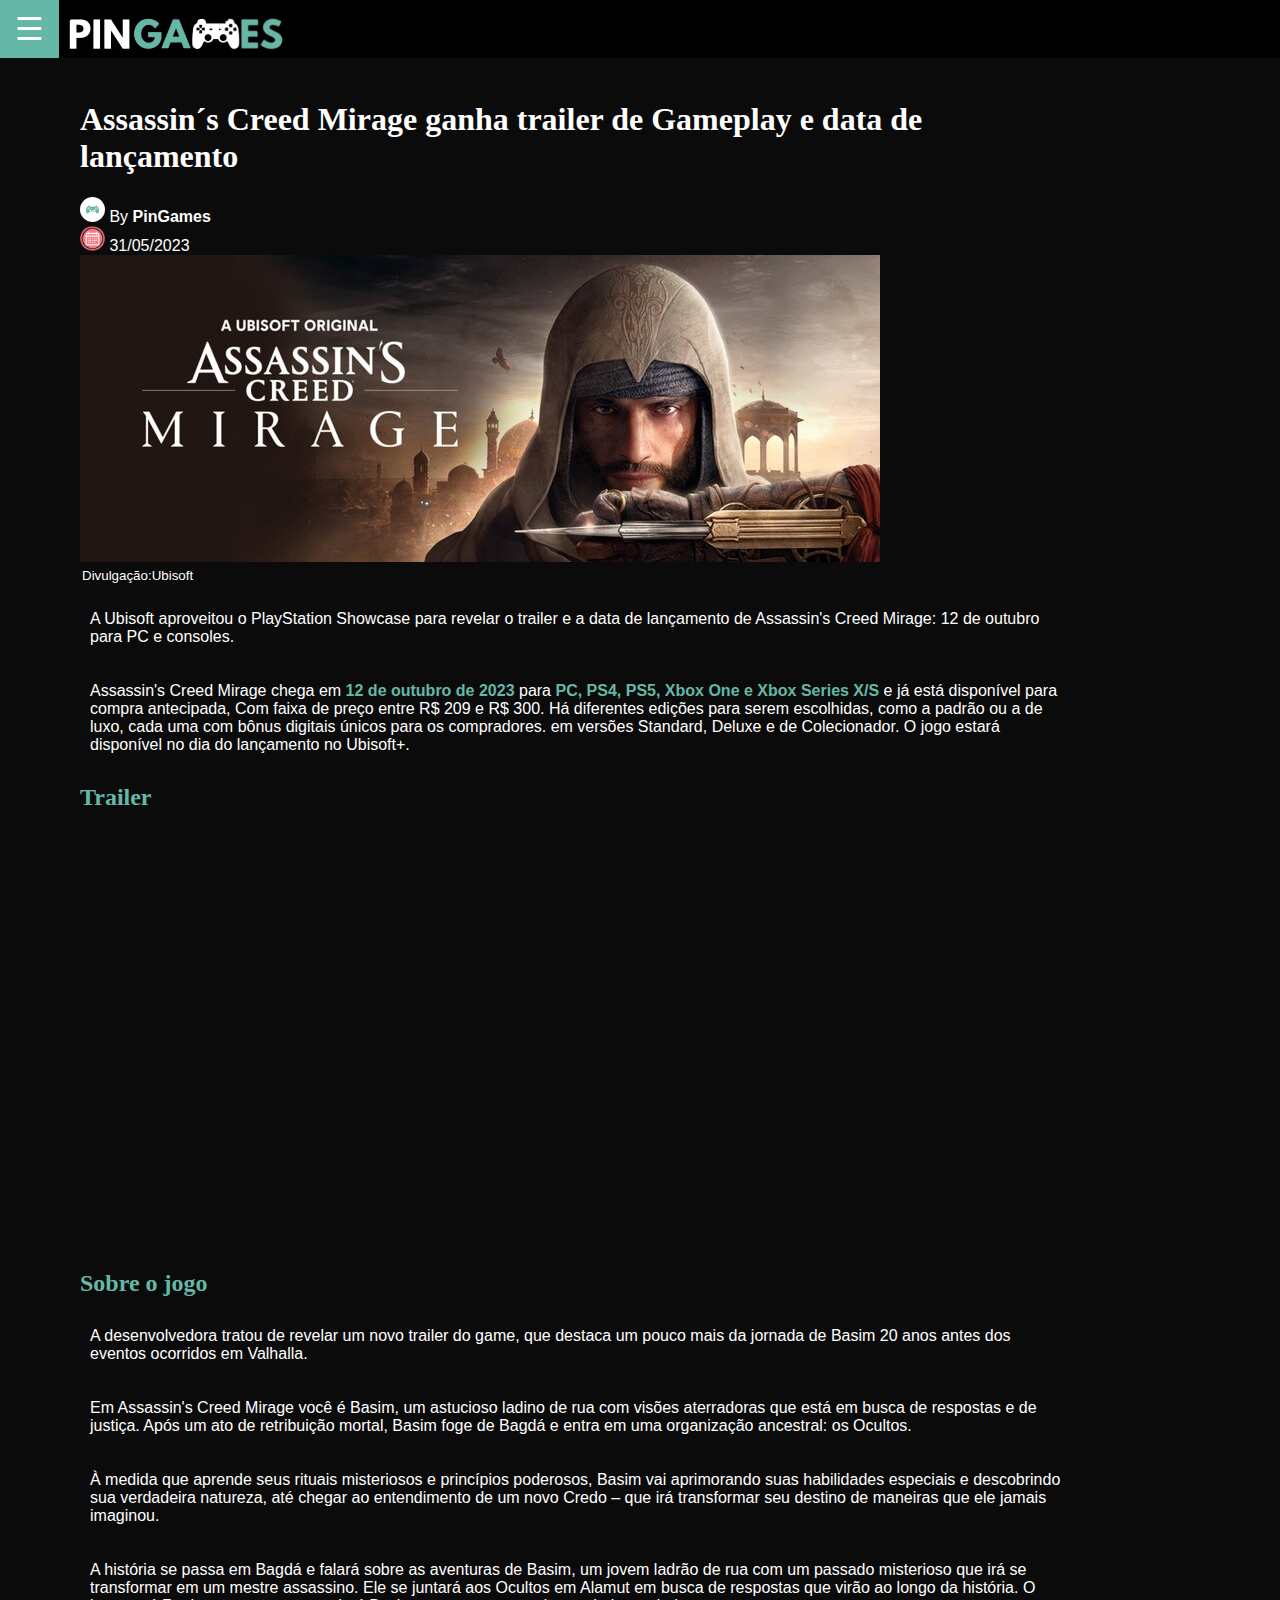
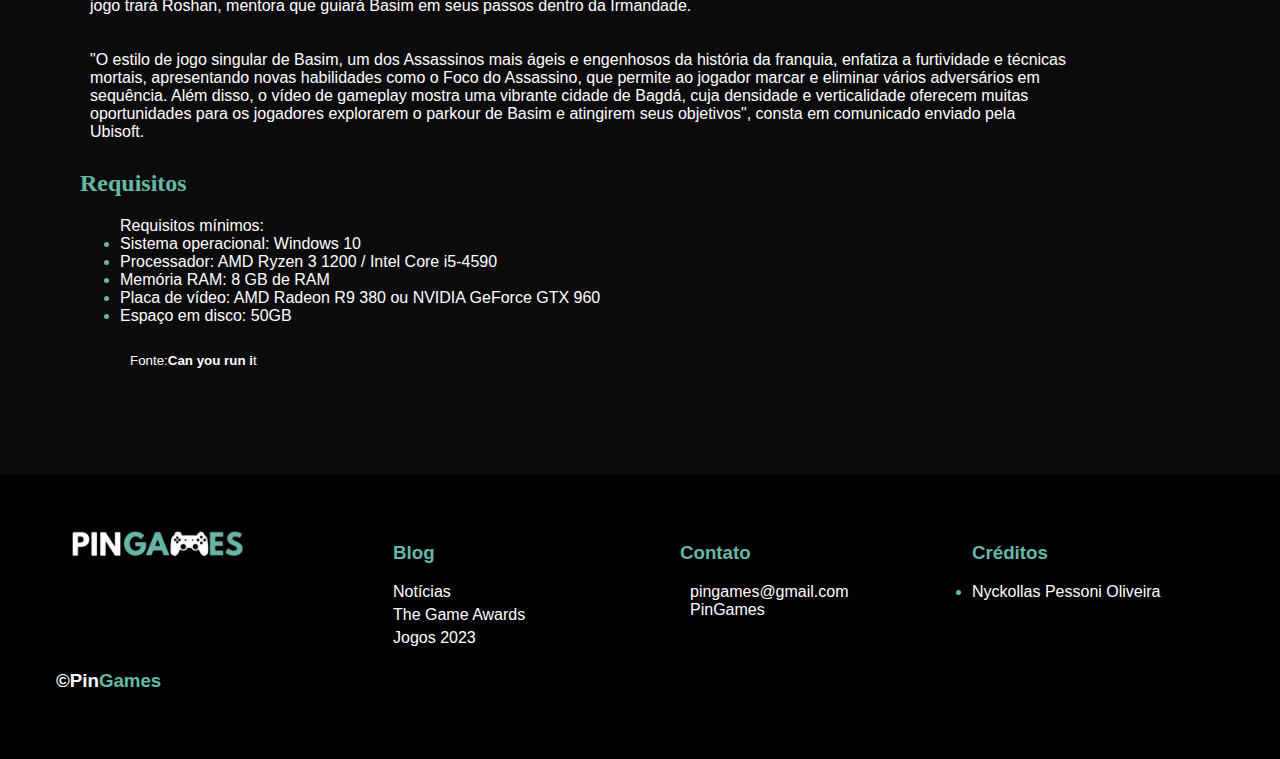
<file: Páginas/Assasins.html>
<!DOCTYPE html>
<html lang="pt-br">
<head>
    <meta charset="UTF-8">
    <meta name="viewport" content="width=device-width, initial-scale=1.0">
    <title>Assassin´s Creed Mirage ganha trailer de Gameplay e data de lançamento</title>
    <link rel="icon" href="../Fotos/logo.png">
    <link rel="stylesheet" href="https://cdnjs.cloudflare.com/ajax/libs/font-awesome/6.4.0/css/all.min.css" integrity="sha512-iecdLmaskl7CVkqkXNQ/ZH/XLlvWZOJyj7Yy7tcenmpD1ypASozpmT/E0iPtmFIB46ZmdtAc9eNBvH0H/ZpiBw==" crossorigin="anonymous" referrerpolicy="no-referrer" />
    <link rel="stylesheet" href="../Css/noticia.css">
    <script>
        var menu = false;
        function abrirNav(){
            if (menu == false){
                    document.getElementById("barra").style.width = "250px";
                menu = true;
            }
            else{
                document.getElementById("barra").style.width = "0";
                menu = false;
            }
        } 
    </script>
</head>
<body>
    <header> 
        <button class="abrir filhoheader" onclick="abrirNav()">☰</button>  
        <img id="texto" src="../Fotos/PIN_GAMES_500x100__1_-removebg-preview.png" alt="logo" width="250" height="50">
    </header> 

    <div id="barra" class="barraL">
        <a class="nav-link primeiro" target="_self" title="Notícias" href="../index.html">NOTÍCIAS</a>
        <a class="nav-link" target="_self" title="Jogos" href="./Jogos 2023.html">JOGOS 2023</a>
        <a class="nav-link" target="_self" title="Review" href="./Game Awards.html">GAME AWARDS</a>
    </div>
  
    <main>
        <div class="txt">
            <h1>Assassin´s Creed Mirage ganha trailer de Gameplay e data de lançamento</h1>
                <img src="../Fotos/controle azul.png" alt="imagem do usuário que postou" class="controle" > By <strong>PinGames</strong> <br>
            <img src="../Fotos/calendarios.png" alt="Imagem de Calendário" class="calendario"> 31/05/2023
        </div>

        <img src="../Fotos/capa deitada_Easy-Resize.com.jpg" alt="Capa de jogo">
        <legend><small>Divulgação:Ubisoft</small></legend>
        

        <p>A Ubisoft aproveitou o PlayStation Showcase para revelar o trailer e a data de lançamento de Assassin's Creed Mirage: 12 de outubro para PC e consoles.</p>
        <p>
            Assassin's Creed Mirage chega em <strong class="importante">12 de outubro de 2023</strong> para <strong class="importante">PC, PS4, PS5, Xbox One e Xbox Series X/S</strong> e já está disponível para compra antecipada, Com faixa de preço entre R$ 209 e R$ 300. Há diferentes edições para serem escolhidas, como a padrão ou a de luxo, cada uma com bônus digitais únicos para os compradores. em versões Standard, Deluxe e de Colecionador. O jogo estará disponível no dia do lançamento no Ubisoft+.</p>
        <h2>Trailer</h2>
        <iframe width="760" height="415" src="https://www.youtube.com/embed/qZJQwc-BGuI" title="YouTube video player" frameborder="0" allow="accelerometer; autoplay; clipboard-write; encrypted-media; gyroscope; picture-in-picture; web-share" allowfullscreen></iframe> 

        <h2>Sobre o jogo</h2>
        <p>A desenvolvedora tratou de revelar um novo trailer do game, que destaca um pouco mais da jornada de Basim 20 anos antes dos eventos ocorridos em Valhalla.</p>

        <p>Em Assassin's Creed Mirage você é Basim, um astucioso ladino de rua com visões aterradoras que está em busca de respostas e de justiça. Após um ato de retribuição mortal, Basim foge de Bagdá e entra em uma organização ancestral: os Ocultos. </p>
        <p> À medida que aprende seus rituais misteriosos e princípios poderosos, Basim vai aprimorando suas habilidades especiais e descobrindo sua verdadeira natureza, até chegar ao entendimento de um novo Credo – que irá transformar seu destino de maneiras que ele jamais imaginou. </p>

        <p>A história se passa em Bagdá e falará sobre as aventuras de Basim, um jovem ladrão de rua com um passado misterioso que irá se transformar em um mestre assassino. Ele se juntará aos Ocultos em Alamut em busca de respostas que virão ao longo da história. O jogo trará Roshan, mentora que guiará Basim em seus passos dentro da Irmandade. </p>

        <p> "O estilo de jogo singular de Basim, um dos Assassinos mais ágeis e engenhosos da história da franquia, enfatiza a furtividade e técnicas mortais, apresentando novas habilidades como o Foco do Assassino, que permite ao jogador marcar e eliminar vários adversários em sequência. Além disso, o vídeo de gameplay mostra uma vibrante cidade de Bagdá, cuja densidade e verticalidade oferecem muitas oportunidades para os jogadores explorarem o parkour de Basim e atingirem seus objetivos", consta em comunicado enviado pela Ubisoft.</p>
                
            <h2>Requisitos</h2>
            <ul>Requisitos mínimos: 
            
                <li><span>Sistema operacional: Windows 10</span></li>
                <li><span>Processador: AMD Ryzen 3 1200 / Intel Core i5-4590</span></li>
                <li><span>Memória RAM: 8 GB de RAM</span></li>
                <li><span>Placa de vídeo: AMD Radeon R9 380 ou NVIDIA GeForce GTX 960</span></li>
                <li><span>Espaço em disco: 50GB</span></li>
                <p><small>Fonte:<strong>Can you run i</strong>t</small></p>
            </ul>     
    </main>
  <footer>
    <div class="footer-content">
        <div class="footer-contacts">
            <img src="../Fotos/PIN_GAMES_500x100__1_-removebg-preview.png" alt="" class="footer-logo">
        </div>
        <!--Blog-->
        <ul class="footer-lista-blog" type="none" >
            <li >
                <h3>Blog</h3>
            </li>

            <li>
                <a target="_self" href="../index.html" class="footer-link">Notícias</a>
            </li>

            <li>
                <a target="_self" href="./Game Awards.html" class="footer-link" target="_blank">The Game Awards</a>
            </li>

            <li>
                <a target="_self" href="./Jogos 2023.html" class="footer-link" target="_blank">Jogos 2023</a>
            </li>
        </ul>
        <!--Contato-->
        <div class="footer-social-media">
            <ul class="footer-lista" type="none">
                <li>
                    <h3>Contato</h3>
                        <i class="fa-regular fa-envelope" style="color: #65b8a6;"></i> <span>pingames@gmail.com</span><br>

                        <i class="fa-brands fa-instagram" style="color: #65b8a6;"></i> <span>PinGames</span>
                </li>
            </ul>
        </div>
        <!--Créditos-->
        <div class="footer-social-media">
            <ul class="footer-lista" >
                <li type="none">
                    <h3>Créditos</h3>
                </li>
                    <li><span>Nyckollas Pessoni Oliveira</span></li>
            </ul>
        </div>
        <div class="final">
            <h3>&copy;Pin<p class="game">Games</p></h3>
        </div>   
    </div>    
  </footer>
</body>
</html>
</file>
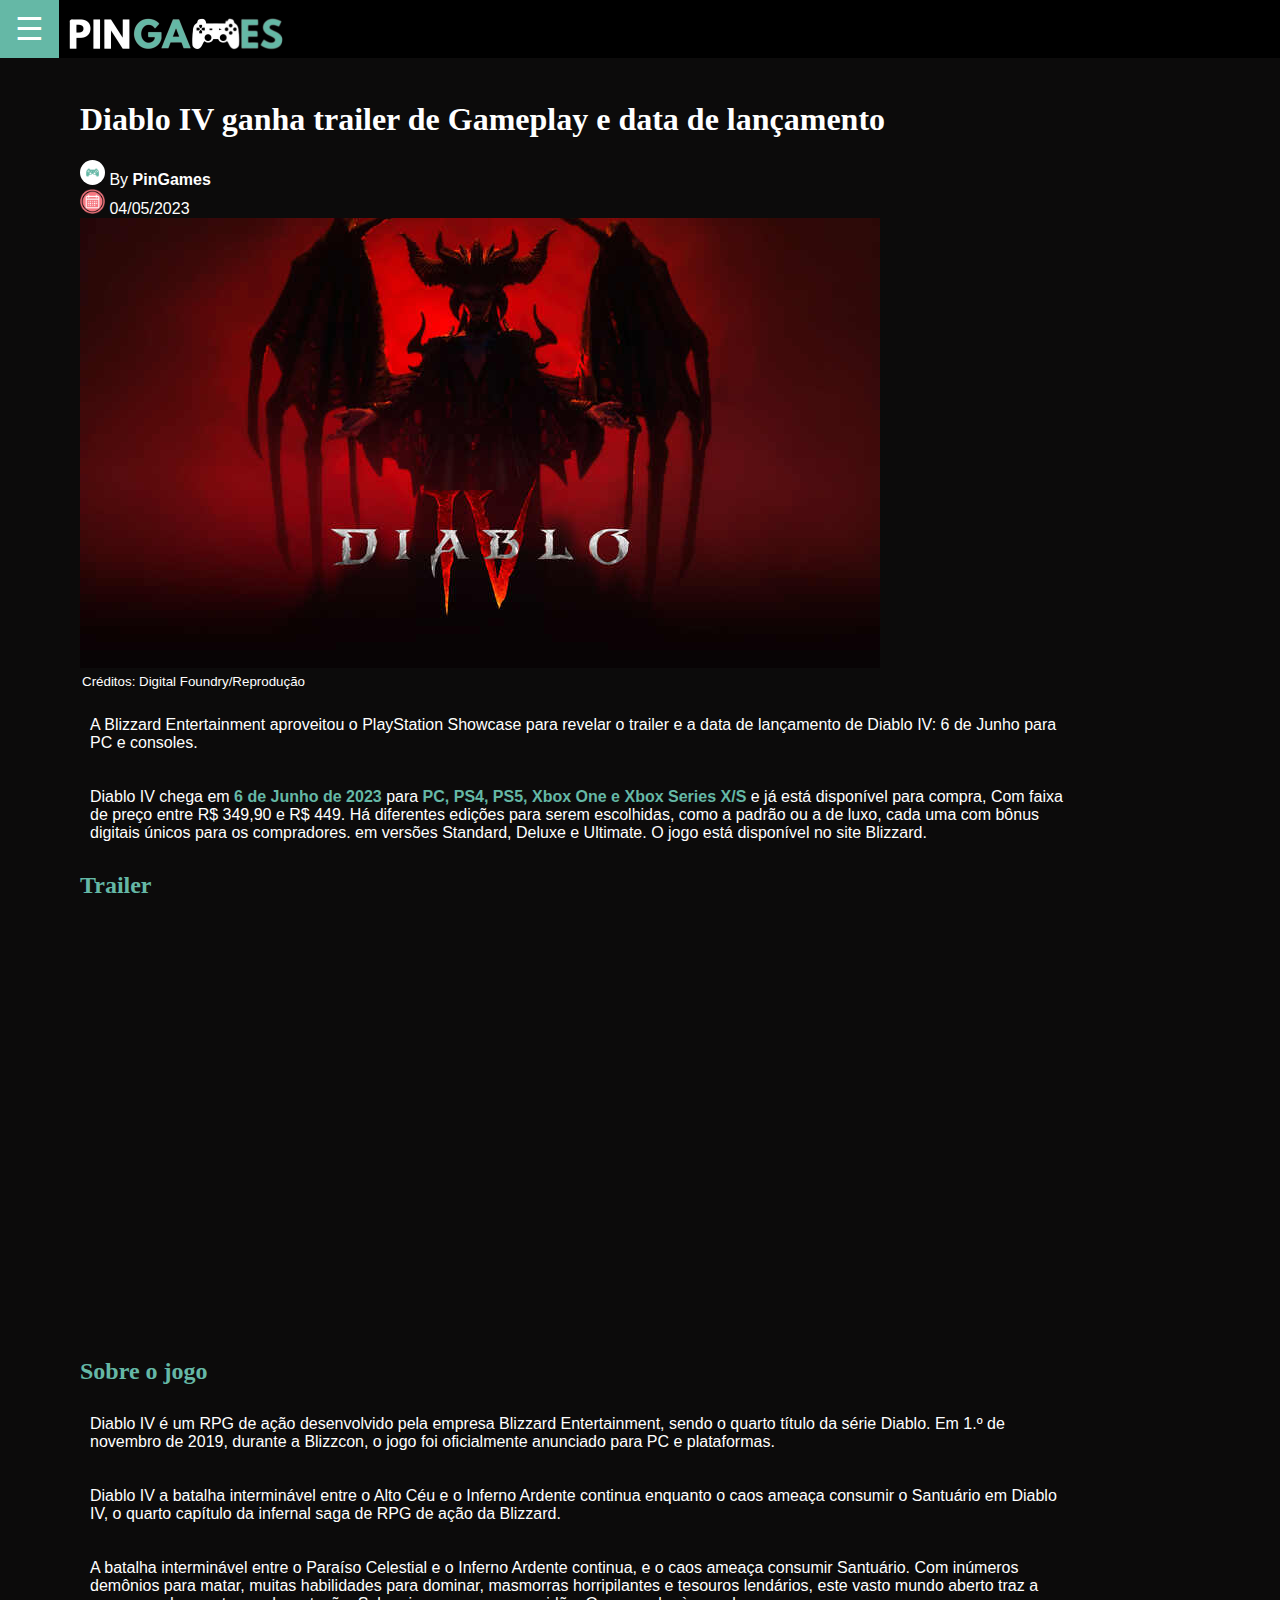
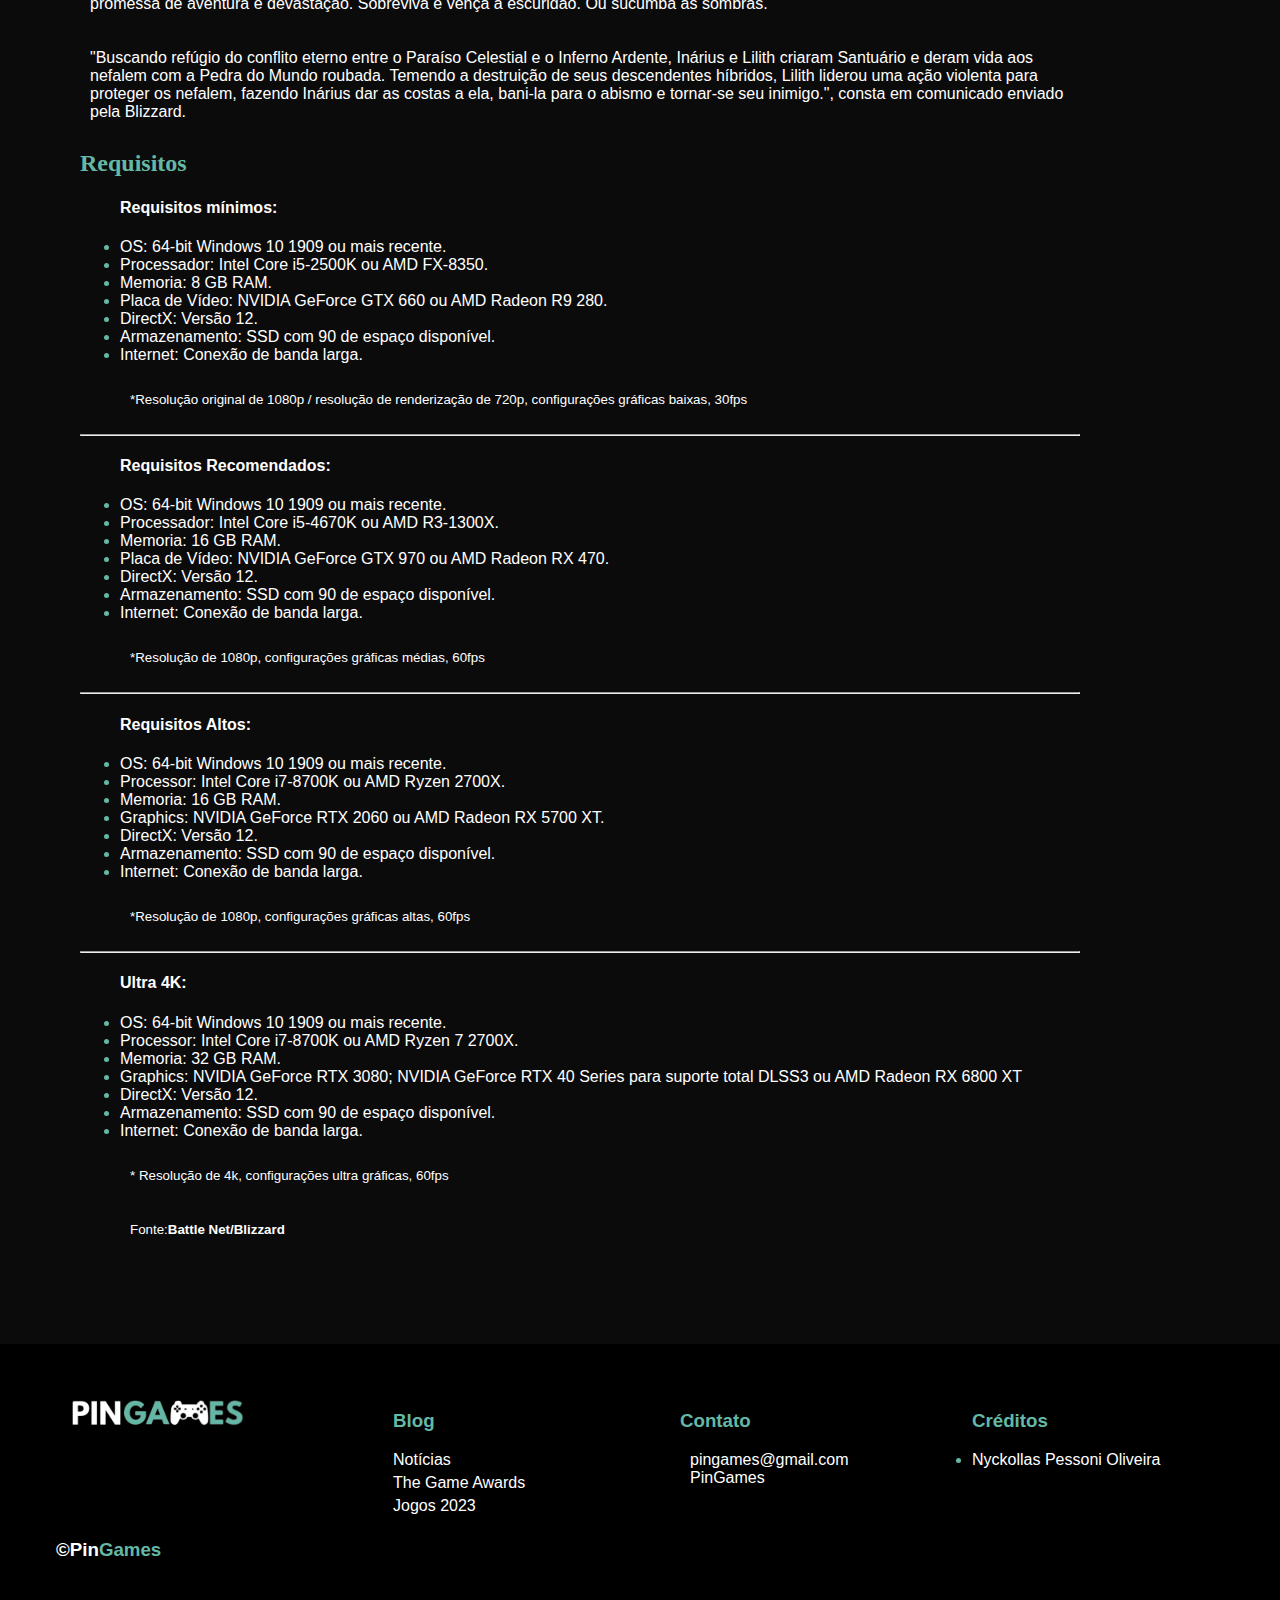
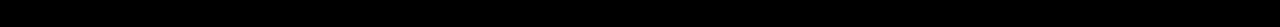
<file: Páginas/Diablo.html>
<!DOCTYPE html>
<html lang="pt-br">
<head>
    <meta charset="UTF-8">
    <meta name="viewport" content="width=device-width, initial-scale=1.0">
    <title>Diablo IV</title>
    <link rel="icon" href="../Fotos/logo.png">
    <link rel="stylesheet" href="https://cdnjs.cloudflare.com/ajax/libs/font-awesome/6.4.0/css/all.min.css" integrity="sha512-iecdLmaskl7CVkqkXNQ/ZH/XLlvWZOJyj7Yy7tcenmpD1ypASozpmT/E0iPtmFIB46ZmdtAc9eNBvH0H/ZpiBw==" crossorigin="anonymous" referrerpolicy="no-referrer" />
    <link rel="stylesheet" href="../Css/noticia.css">
  
    <script>
        var menu = false;
        function abrirNav(){
            if (menu == false){
                 document.getElementById("barra").style.width = "250px";
                menu = true;
            }
            else{
                document.getElementById("barra").style.width = "0";
                menu = false;
            }
        } 
    </script>
</head>
<body>
    <header> 
        <button class="abrir filhoheader" onclick="abrirNav()">☰</button>  
        <img id="texto" src="../Fotos/PIN_GAMES_500x100__1_-removebg-preview.png" alt="logo" width="250" height="50">
    </header> 
    <div id="barra" class="barraL">
        <a class="nav-link primeiro" target="_self" title="Notícias" href="../index.html">NOTÍCIAS</a>
        <a class="nav-link" target="_self" title="Jogos" href="./Jogos 2023.html">JOGOS 2023</a>
        <a class="nav-link" target="_self" title="Review" href="./Game Awards.html">GAME AWARDS</a>
    </div>
    <main>
        <div class="txt">
            <h1>Diablo IV ganha trailer de Gameplay e data de lançamento</h1>
            <img src="../Fotos/controle azul.png" alt="imagem do usuário que postou" class="controle" > By <strong>PinGames</strong> <br>
            <img src="../Fotos/calendarios.png" alt="Imagem de Calendário" class="calendario"> 04/05/2023
        </div>
        <img src="../Fotos/Diablo-IV_Easy-Resize.com.jpg" alt="Capa de jogo" class="imagem"> <legend><small>Créditos: Digital Foundry/Reprodução</small></legend>

        <p>
            A Blizzard Entertainment aproveitou o PlayStation Showcase para revelar o trailer e a data de lançamento de Diablo IV: 6 de Junho para PC e consoles.
        </p>
        <p>
            Diablo IV chega em <strong class="importante">6 de Junho de 2023</strong> para <strong class="importante">PC, PS4, PS5, Xbox One e Xbox Series X/S</strong> e já está disponível para compra, Com faixa de preço entre R$ 349,90 e R$ 449. Há diferentes edições para serem escolhidas, como a padrão ou a de luxo, cada uma com bônus digitais únicos para os compradores. em versões Standard, Deluxe e Ultimate. O jogo está disponível no site Blizzard. 
        </p>
        
        <h2>Trailer</h2>
        <iframe width="760" height="415" src="https://www.youtube.com/embed/XV4zVqb9vWc" title="YouTube video player" frameborder="0" allow="accelerometer; autoplay; clipboard-write; encrypted-media; gyroscope; picture-in-picture; web-share" allowfullscreen></iframe> 

        <h2>Sobre o jogo</h2>
        <p>Diablo IV é um RPG de ação desenvolvido pela empresa Blizzard Entertainment, sendo o quarto título da série Diablo. Em 1.º de novembro de 2019, durante a Blizzcon, o jogo foi oficialmente anunciado para PC e plataformas.</p>

        <p>Diablo IV a batalha interminável entre o Alto Céu e o Inferno Ardente continua enquanto o caos ameaça consumir o Santuário em Diablo IV, o quarto capítulo da infernal saga de RPG de ação da Blizzard.</p>
        
        <p> A batalha interminável entre o Paraíso Celestial e o Inferno Ardente continua, e o caos ameaça consumir Santuário. 
            Com inúmeros demônios para matar, muitas habilidades para dominar, masmorras horripilantes e tesouros lendários, este vasto mundo aberto traz a promessa de aventura e devastação. Sobreviva e vença a escuridão. Ou sucumba às sombras.
        </p>
        <p>
            "Buscando refúgio do conflito eterno entre o Paraíso Celestial e o Inferno Ardente, Inárius e Lilith criaram Santuário e deram vida aos nefalem com a Pedra do Mundo roubada. Temendo a destruição de seus descendentes híbridos, Lilith liderou uma ação violenta para proteger os nefalem, fazendo Inárius dar as costas a ela, bani-la para o abismo e tornar-se seu inimigo.", consta em comunicado enviado pela Blizzard.
        </p>       
        <h2>Requisitos</h2>
            <ul>
                <h4>Requisitos mínimos:</h4> 
                <li><span>OS: 64-bit Windows 10 1909 ou mais recente.</span></li>
                <li><span>Processador: Intel Core i5-2500K ou AMD FX-8350.</span></li>
                <li><span>Memoria: 8 GB RAM.</span></li>
                <li><span>Placa de Vídeo: NVIDIA GeForce GTX 660 ou AMD Radeon R9 280.</span></li>
                <li><span>DirectX: Versão 12.</span></li>
                <li><span>Armazenamento: SSD com 90 de espaço disponível.</span></li>
                <li><span>Internet: Conexão de banda larga.</span></li>
                <p><small>*Resolução original de 1080p / resolução de renderização de 720p, configurações gráficas baixas, 30fps</small></p>
            </ul>
            <hr>
            <ul>
                <h4>Requisitos Recomendados:</h4> 
                <li><span>OS: 64-bit Windows 10 1909 ou mais recente.</span></li>
                <li><span>Processador: Intel Core i5-4670K ou AMD R3-1300X.</span></li>
                <li><span>Memoria: 16 GB RAM.</span></li>
                <li><span> Placa de Vídeo: NVIDIA GeForce GTX 970 ou AMD Radeon RX 470.</span></li>
                <li><span>DirectX: Versão 12.</span></li>
                <li><span>Armazenamento: SSD com 90 de espaço disponível.</span></li>
                <li><span>Internet: Conexão de banda larga.</span></li>
                <p><small> *Resolução de 1080p, configurações gráficas médias, 60fps</small></p>
            </ul>
            <hr>
            <ul>
                <h4>Requisitos Altos:</h4> 
                <li><span>OS: 64-bit Windows 10 1909 ou mais recente.</span></li>
                <li><span>Processor: Intel Core i7-8700K ou AMD Ryzen 2700X.</span></li>
                <li><span>Memoria: 16 GB RAM.</span></li>
                <li><span> Graphics: NVIDIA GeForce RTX 2060 ou AMD Radeon RX 5700 XT.</span></li>
                <li><span>DirectX: Versão 12.</span></li>
                <li><span>Armazenamento: SSD com 90 de espaço disponível.</span></li>
                <li><span>Internet: Conexão de banda larga.</span></li>
                <p><small> *Resolução de 1080p, configurações gráficas altas, 60fps</small></p>
            </ul>
            <hr>
            <ul>
                <h4>Ultra 4K:</h4> 
                <li><span>OS: 64-bit Windows 10 1909 ou mais recente.</span></li>
                <li><span>Processor: Intel Core i7-8700K ou AMD Ryzen 7 2700X.</span></li>
                <li><span>Memoria: 32 GB RAM.</span></li>
                <li><span> Graphics: NVIDIA GeForce RTX 3080; NVIDIA GeForce RTX 40 Series para suporte total DLSS3 ou AMD Radeon RX 6800 XT</span></li>
                <li><span>DirectX: Versão 12.</span></li>
                <li><span>Armazenamento: SSD com 90 de espaço disponível.</span></li>
                <li><span>Internet: Conexão de banda larga.</span></li>
                <p><small> * Resolução de 4k, configurações ultra gráficas, 60fps</small></p>
                <p><small>Fonte:<strong>Battle Net/Blizzard</strong></small>
            </ul>
    </main>
  <footer>
    <div class="footer-content">
        <div class="footer-contacts">
            <img src="../Fotos/PIN_GAMES_500x100__1_-removebg-preview.png" alt="" class="footer-logo">
        </div>
        <!--Blog-->
        <ul class="footer-lista-blog" type="none" >
            <li >
                <h3>Blog</h3>
            </li>

            <li>
                <a target="_self" href="../index.html" class="footer-link">Notícias</a>
            </li>

            <li>
                <a target="_self" href="./Game Awards.html" class="footer-link" target="_blank">The Game Awards</a>
            </li>

            <li>
                <a target="_self" href="./Jogos 2023.html" class="footer-link" target="_blank">Jogos 2023</a>
            </li>
        </ul>
        <!--Contato-->
        <div class="footer-social-media">
            <ul class="footer-lista" type="none">
                <li>
                    <h3>Contato</h3>
                        <i class="fa-regular fa-envelope" style="color: #65b8a6;"></i> <span>pingames@gmail.com</span><br>

                        <i class="fa-brands fa-instagram" style="color: #65b8a6;"></i> <span>PinGames</span>
                </li>
            </ul>
        </div>
        <!--Créditos-->
        <div class="footer-social-media">
            <ul class="footer-lista" >
                <li type="none">
                    <h3>Créditos</h3>
                </li>
                    <li><span>Nyckollas Pessoni Oliveira</span></li>
            </ul>
        </div>
        <div class="final">
            <h3>&copy;Pin<p class="game">Games</p></h3>
        </div>   
    </div>    
  </footer>
</body>
</html>
</file>
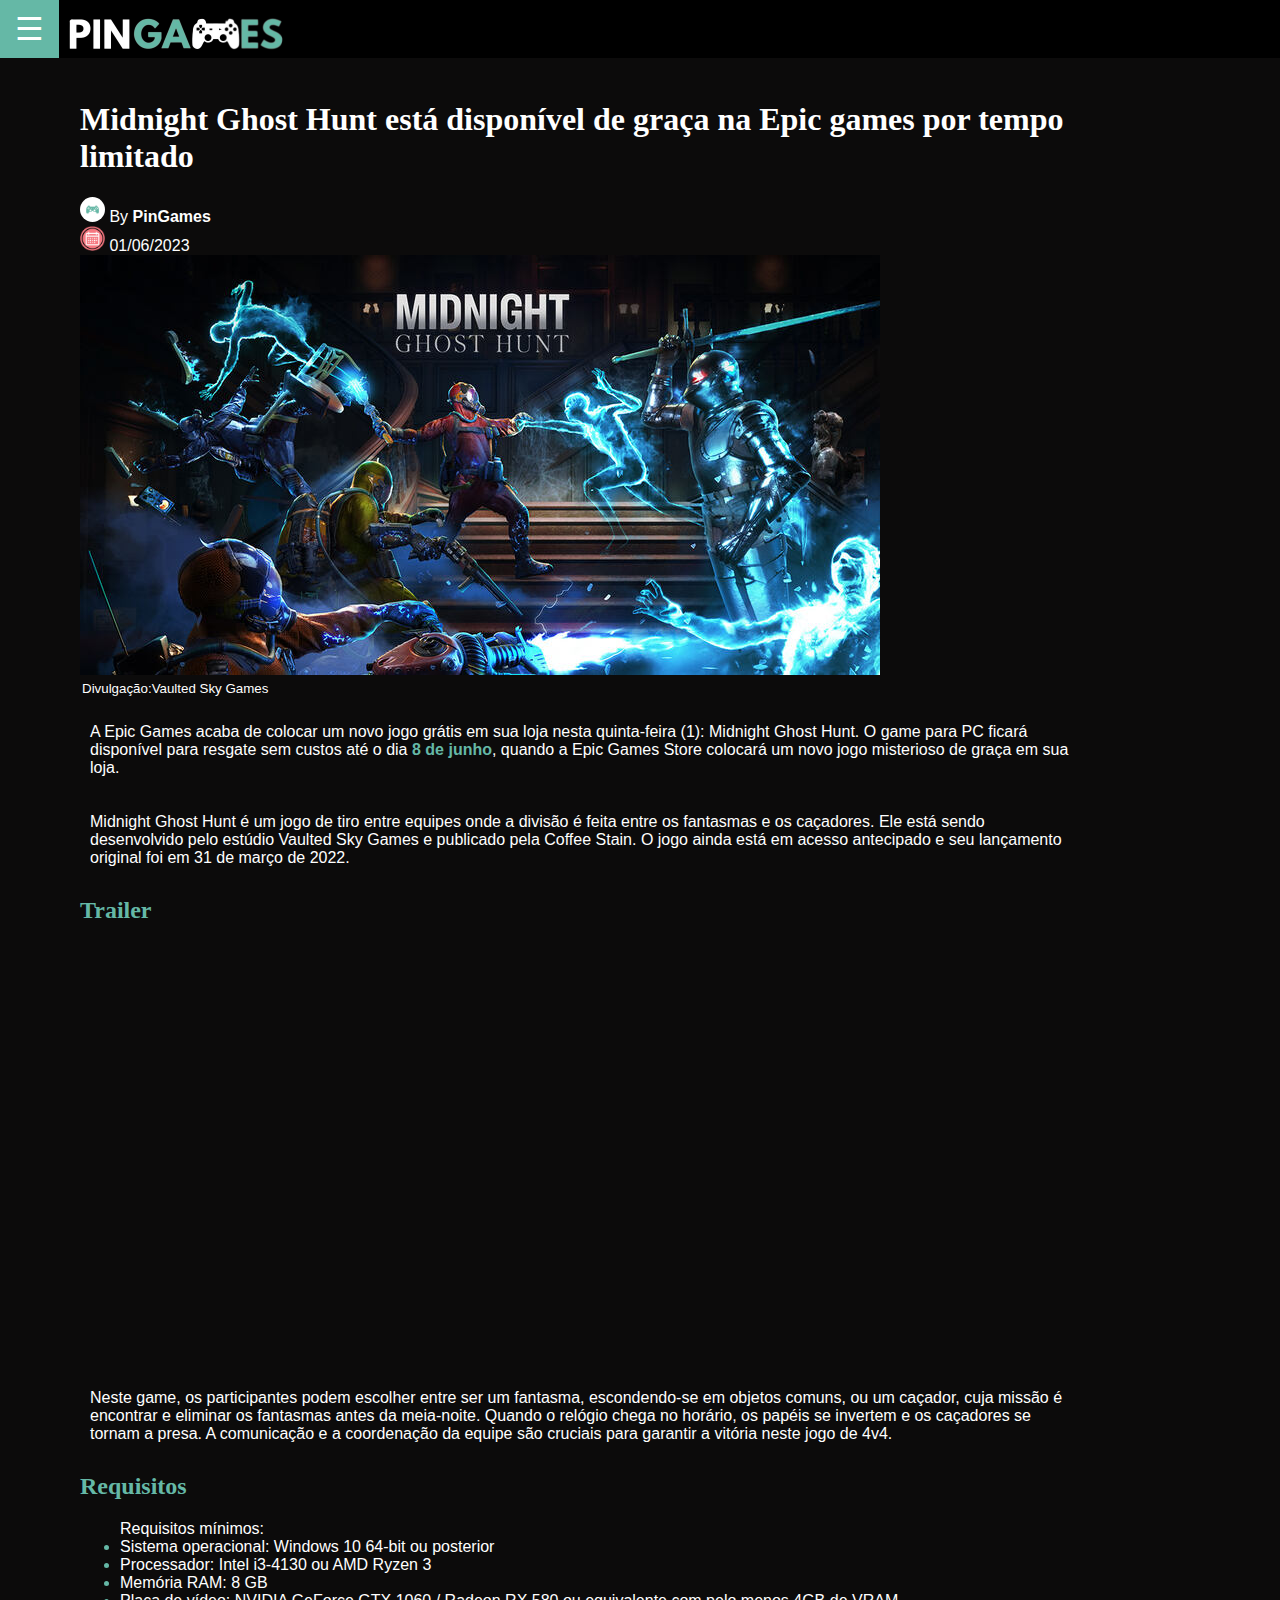
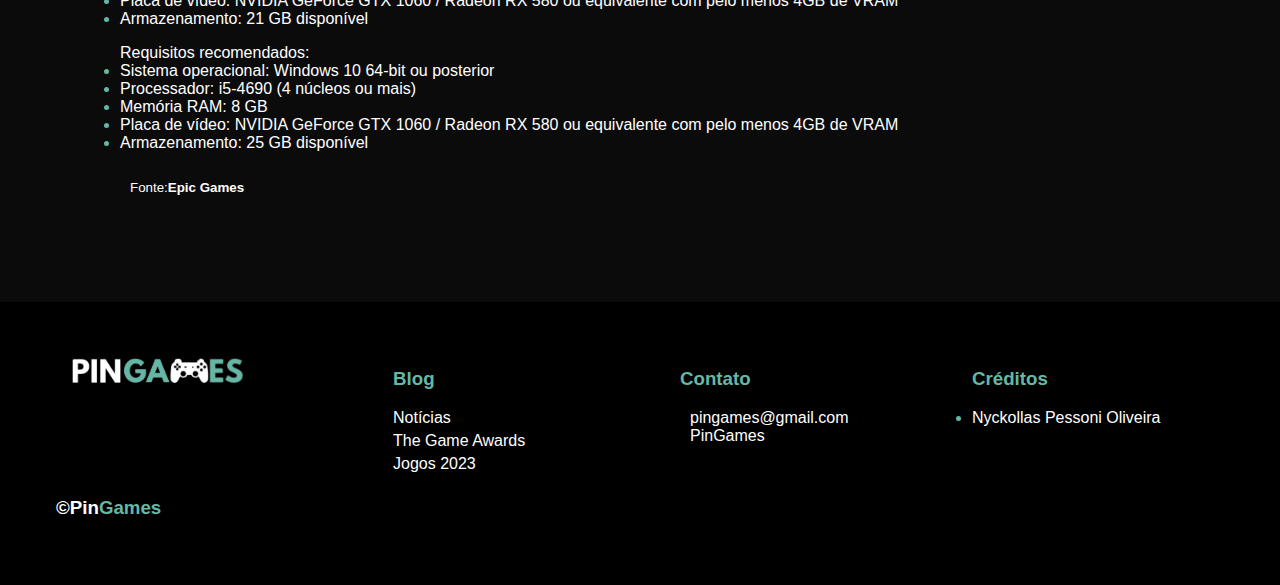
<file: Páginas/midnight.html>
<!DOCTYPE html>
<html lang="pt-br">
<head>
    <meta charset="UTF-8">
    <meta http-equiv="X-UA-Compatible" content="IE=edge">
    <meta name="viewport" content="width=device-width, initial-scale=1.0">
    <title>Midnight Ghost Hunt disponível de graça na Epic</title>
    <link rel="icon" href="../Fotos/logo.png">
    <link rel="stylesheet" href="https://cdnjs.cloudflare.com/ajax/libs/font-awesome/6.4.0/css/all.min.css" integrity="sha512-iecdLmaskl7CVkqkXNQ/ZH/XLlvWZOJyj7Yy7tcenmpD1ypASozpmT/E0iPtmFIB46ZmdtAc9eNBvH0H/ZpiBw==" crossorigin="anonymous" referrerpolicy="no-referrer" />
    <link rel="stylesheet" href="../Css/noticia.css">
    <script>
        var menu = false;
        function abrirNav(){
            if (menu == false){
                document.getElementById("barra").style.width = "250px";
                menu = true;
            }
            else{
                document.getElementById("barra").style.width = "0";
                menu = false;
            }
        }
    </script>
    
   
</head>
<body>
    <header> 
        <button class="abrir filhoheader" onclick="abrirNav()">☰</button>  
        <img id="texto" src="../Fotos/PIN_GAMES_500x100__1_-removebg-preview.png" alt="logo" width="250" height="50">
    </header> 
    
    <div id="barra" class="barraL">
        <a class="nav-link primeiro" target="_self" title="Notícias" href="../index.html">NOTÍCIAS</a>
        <a class="nav-link" target="_self" title="Jogos" href="./Jogos 2023.html">JOGOS 2023</a>
        <a class="nav-link" target="_self" title="Review" href="./Game Awards.html">GAME AWARDS</a>
    </div>

    <main>
        <div class="txt">
            <h1>Midnight Ghost Hunt está disponível de graça na Epic games por tempo limitado
            </h1>
            <img src="../Fotos/controle azul.png" alt="imagem do usuário que postou" class="controle" > By <strong>PinGames</strong> <br>
            <img src="../Fotos/calendarios.png" alt="Imagem de Calendário" class="calendario"> 01/06/2023
        </div>

        <img src="../Fotos/capa de jogo_Easy-Resize.com.jpg" alt="Capa de jogo">
        <legend><small>Divulgação:Vaulted Sky Games</small></legend>

        <p>
            A Epic Games acaba de colocar um novo jogo grátis em 
            sua loja nesta quinta-feira (1): Midnight Ghost Hunt.
            O game para PC ficará disponível para resgate sem 
            custos até o dia <strong class="importante">8 de junho</strong>, quando a Epic Games Store 
            colocará um novo jogo misterioso de graça em sua loja.
        </p>
        <p>
            Midnight Ghost Hunt é um jogo de tiro entre equipes onde a divisão é feita entre os
            fantasmas e os caçadores. Ele está sendo desenvolvido pelo estúdio Vaulted Sky Games e publicado pela Coffee
            Stain. O jogo ainda está em acesso antecipado e seu
            lançamento original foi em 31 de março de 2022.
        </p>
        <h2>Trailer</h2>
        <iframe width="760" height="415" src="https://www.youtube.com/embed/3ztQKudjLiA" title="YouTube video player" frameborder="0" allow="accelerometer; autoplay; clipboard-write; encrypted-media; gyroscope; picture-in-picture; web-share" allowfullscreen></iframe>

        <p>
            Neste game, os participantes podem escolher entre ser um 
            fantasma, escondendo-se em objetos comuns, ou um caçador, 
            cuja missão é encontrar e eliminar os fantasmas antes da 
            meia-noite. Quando o relógio chega no horário, os papéis se 
            invertem e os caçadores se tornam a presa. A comunicação 
            e a coordenação da equipe são cruciais para
            garantir a vitória neste jogo de 4v4.
        </p>        
        <h2>Requisitos</h2>
        <ul>Requisitos mínimos: 
            <li><span>Sistema operacional: Windows 10 64-bit ou posterior</span></li>
            <li><span>Processador: Intel i3-4130 ou AMD Ryzen 3</span></li>
            <li><span>Memória RAM: 8 GB</span></li>
            <li><span>Placa de vídeo: NVIDIA GeForce GTX 1060 / Radeon RX 580 ou equivalente com pelo menos 4GB de VRAM</span></li>
            <li><span>Armazenamento: 21 GB disponível</span></li>
        </ul>
        <ul>Requisitos recomendados: 
            <li><span>Sistema operacional: Windows 10 64-bit ou posterior</span></li>
            <li><span>Processador: i5-4690 (4 núcleos ou mais)</span></li>
            <li><span>Memória RAM: 8 GB</span></li>
            <li><span>Placa de vídeo: NVIDIA GeForce GTX 1060 / Radeon RX 580 ou equivalente com pelo menos 4GB de VRAM</span></li>
            <li><span>Armazenamento: 25 GB disponível</span></li>
            <p><small>Fonte:<strong>Epic Games</strong></small>
        </ul>   
    </main>
  <footer>
    <div class="footer-content">
        <div class="footer-contacts">
            <img src="../Fotos/PIN_GAMES_500x100__1_-removebg-preview.png" alt="" class="footer-logo">
        </div>
        <!--Blog-->
        <ul class="footer-lista-blog" type="none" >
            <li >
                <h3>Blog</h3>
            </li>

            <li>
                <a target="_self" href="../index.html" class="footer-link">Notícias</a>
            </li>

            <li>
                <a target="_self" href="./Game Awards.html" class="footer-link" target="_blank">The Game Awards</a>
            </li>

            <li>
                <a target="_self" href="./Jogos 2023.html" class="footer-link" target="_blank">Jogos 2023</a>
            </li>
        </ul>
        <!--Contato-->
        <div class="footer-social-media">
            <ul class="footer-lista" type="none">
                <li>
                    <h3>Contato</h3>
                        <i class="fa-regular fa-envelope" style="color: #65b8a6;"></i> <span>pingames@gmail.com</span><br>

                        <i class="fa-brands fa-instagram" style="color: #65b8a6;"></i> <span>PinGames</span>
                </li>
            </ul>
        </div>
        <!--Créditos-->
        <div class="footer-social-media">
            <ul class="footer-lista" >
                <li type="none">
                    <h3>Créditos</h3>
                </li>
                    <li><span>Nyckollas Pessoni Oliveira</span></li>
            </ul>
        </div>
        <div class="final">
            <h3>&copy;Pin<p class="game">Games</p></h3>
        </div>   
    </div>    
  </footer>
</body>
</html>
</file>
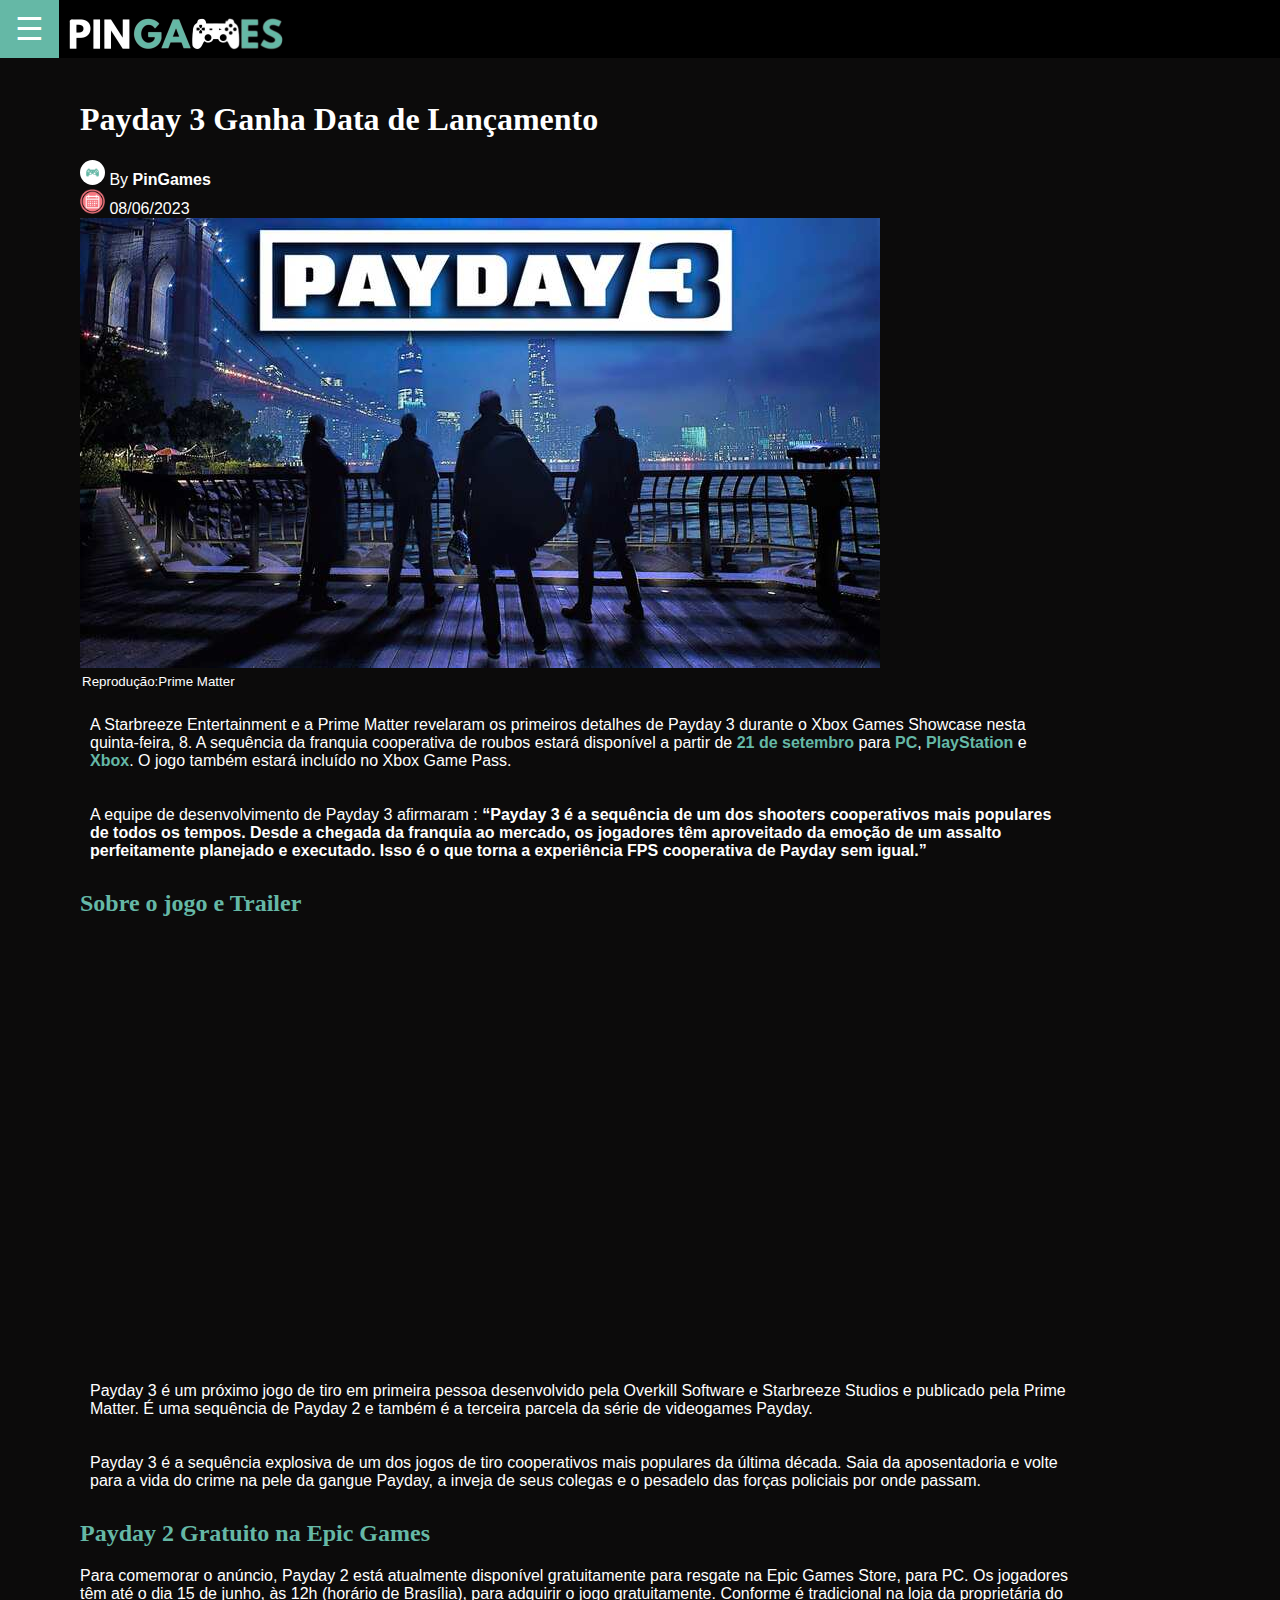
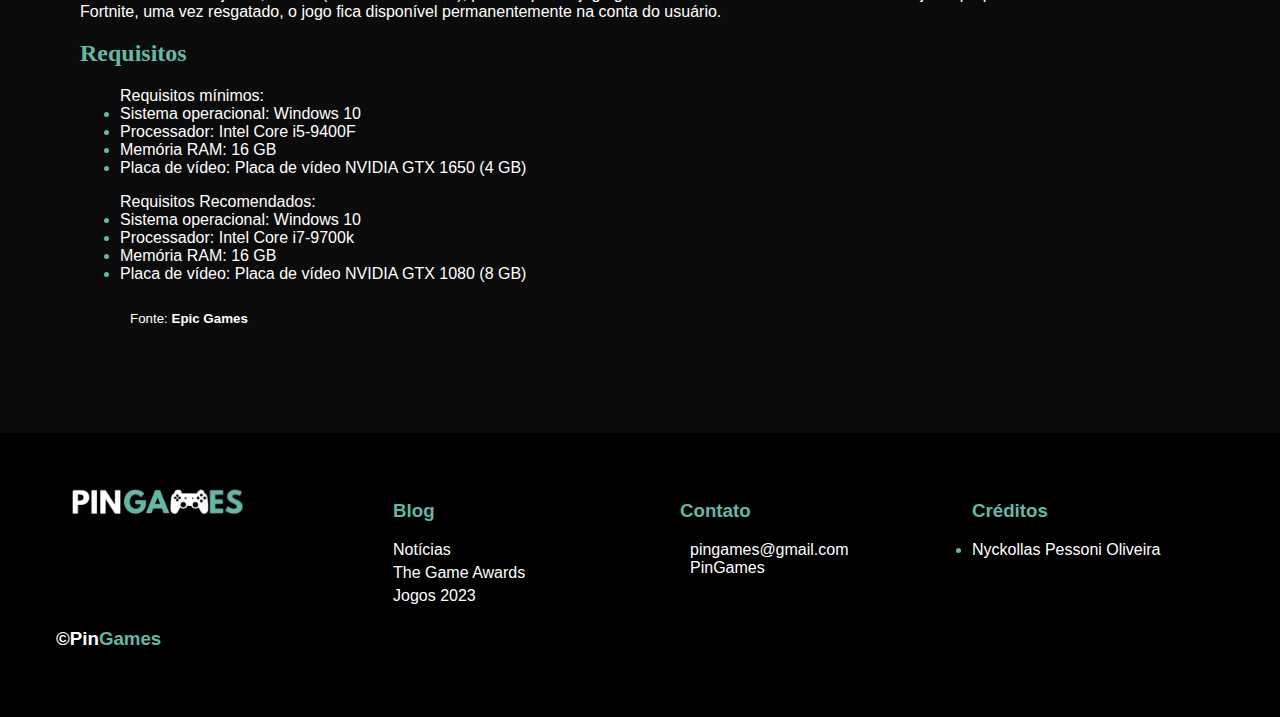
<file: Páginas/Payday3.html>
<!DOCTYPE html>
<html lang="pt-br">
<head>
    <meta charset="UTF-8">
    <meta name="viewport" content="width=device-width, initial-scale=1.0">
    <title>Lançamento de Payday 3</title>
    <link rel="icon" href="../Fotos/logo.png">
    <link rel="stylesheet" href="https://cdnjs.cloudflare.com/ajax/libs/font-awesome/6.4.0/css/all.min.css" integrity="sha512-iecdLmaskl7CVkqkXNQ/ZH/XLlvWZOJyj7Yy7tcenmpD1ypASozpmT/E0iPtmFIB46ZmdtAc9eNBvH0H/ZpiBw==" crossorigin="anonymous" referrerpolicy="no-referrer" />
    <link rel="stylesheet" href="../Css/noticia.css">
    <script>
        var menu = false;
        function abrirNav(){
            if (menu == false){
                 document.getElementById("barra").style.width = "250px";
                menu = true;
            }
            else{
                document.getElementById("barra").style.width = "0";
                menu = false;
            }
        }
    </script>
</head>
<body>
    <header> 
        <button class="abrir filhoheader" onclick="abrirNav()">☰</button>  
        <img id="texto" src="../Fotos/PIN_GAMES_500x100__1_-removebg-preview.png" alt="logo" width="250" height="50">
    </header> 
    
    <div id="barra" class="barraL">
        <a class="nav-link primeiro" target="_self" title="Notícias" href="../index.html">NOTÍCIAS</a>
        <a class="nav-link" target="_self" title="Jogos" href="./Jogos 2023.html">JOGOS 2023</a>
        <a class="nav-link" target="_self" title="Review" href="./Game Awards.html">GAME AWARDS</a>
    </div>
  
    <main>
        <div class="txt">
            <h1>Payday 3 Ganha Data de Lançamento</h1>
                <img src="../Fotos/controle azul.png" alt="imagem do usuário que postou" class="controle" > By <strong>PinGames</strong> <br>
            <img src="../Fotos/calendarios.png" alt="Imagem de Calendário" class="calendario"> 08/06/2023
        </div>

        <img src="../Fotos/payday-3-logo-HD-scaled-1_Easy-Resize.com.jpg" alt="Capa de jogo"> <legend><small>Reprodução:Prime Matter</small></legend>
        
        <p>
            A Starbreeze Entertainment e a Prime Matter revelaram os primeiros detalhes de Payday 3 durante o Xbox Games Showcase nesta quinta-feira, 8. A sequência da franquia cooperativa de roubos estará disponível a partir de <strong class="importante">21 de setembro</strong> para <strong class="importante">PC</strong>, <strong class="importante">PlayStation </strong>e <strong class="importante">Xbox</strong>. O jogo também estará incluído no Xbox Game Pass.
        </p>
            
        <p>
            A equipe de desenvolvimento de Payday 3 afirmaram : <strong>“Payday 3 é a sequência de um dos shooters cooperativos mais populares de todos os tempos. Desde a chegada da franquia ao mercado, os jogadores têm aproveitado da emoção de um assalto perfeitamente planejado e executado. Isso é o que torna a experiência FPS cooperativa de Payday sem igual.”</strong>
        </p>

        <h2>Sobre o jogo e Trailer</h2>
        <iframe width="760" height="415" src="https://www.youtube.com/embed/Xo01KIZMM28" title="YouTube video player" frameborder="0" allow="accelerometer; autoplay; clipboard-write; encrypted-media; gyroscope; picture-in-picture; web-share" allowfullscreen></iframe>

        <p>
            Payday 3 é um próximo jogo de tiro em primeira pessoa desenvolvido pela Overkill Software e Starbreeze Studios e publicado pela Prime Matter. É uma sequência de Payday 2 e também é a terceira parcela da série de videogames Payday.
        </p>

        <p>
            Payday 3 é a sequência explosiva de um dos jogos de tiro cooperativos mais populares da última década. Saia da aposentadoria e volte para a vida do crime na pele da gangue Payday, a inveja de seus colegas e o pesadelo das forças policiais por onde passam.
        </p>

        <h2>Payday 2 Gratuito na Epic Games</h2>
        Para comemorar o anúncio, Payday 2 está atualmente disponível gratuitamente para resgate na Epic Games Store, para PC. Os jogadores têm até o dia 15 de junho, às 12h (horário de Brasília), para adquirir o jogo gratuitamente. Conforme é tradicional na loja da proprietária do Fortnite, uma vez resgatado, o jogo fica disponível permanentemente na conta do usuário.

        <h2>Requisitos</h2>
        <ul>Requisitos mínimos: 
            <li><span>Sistema operacional: Windows 10</span></li>
            <li><span>Processador: Intel Core i5-9400F</span></li>
            <li><span>Memória RAM: 16 GB</span></li>
            <li><span>Placa de vídeo: Placa de vídeo NVIDIA GTX 1650 (4 GB)</span></li>
            
        </ul>

        <ul>Requisitos Recomendados: 
            <li><span>Sistema operacional: Windows 10</span></li>
            <li><span>Processador: Intel Core i7-9700k</span></li>
            <li><span>Memória RAM: 16 GB</span></li>
            <li><span>Placa de vídeo: Placa de vídeo NVIDIA GTX 1080 (8 GB)</span></li>
            <p><small>Fonte: <strong>Epic Games</small></strong></p>
        </ul>
    </main>
  <footer>
    <div class="footer-content">
        <div class="footer-contacts">
            <img src="../Fotos/PIN_GAMES_500x100__1_-removebg-preview.png" alt="" class="footer-logo">
        </div>
        <!--Blog-->
        <ul class="footer-lista-blog" type="none" >
            <li >
                <h3>Blog</h3>
            </li>

            <li>
                <a target="_self" href="../index.html" class="footer-link">Notícias</a>
            </li>

            <li>
                <a target="_self" href="./Game Awards.html" class="footer-link" target="_blank">The Game Awards</a>
            </li>

            <li>
                <a target="_self" href="./Jogos 2023.html" class="footer-link" target="_blank">Jogos 2023</a>
            </li>
        </ul>
        <!--Contato-->
        <div class="footer-social-media">
            <ul class="footer-lista" type="none">
                <li>
                    <h3>Contato</h3>
                        <i class="fa-regular fa-envelope" style="color: #65b8a6;"></i> <span>pingames@gmail.com</span><br>

                        <i class="fa-brands fa-instagram" style="color: #65b8a6;"></i> <span>PinGames</span>
                </li>
            </ul>
        </div>
        <!--Créditos-->
        <div class="footer-social-media">
            <ul class="footer-lista" >
                <li type="none">
                    <h3>Créditos</h3>
                </li>
                    <li><span>Nyckollas Pessoni Oliveira</span></li>
            </ul>
        </div>
        <div class="final">
            <h3>&copy;Pin<p class="game">Games</p></h3>
        </div>   
    </div>    
  </footer>
</body>
</html>
</file>
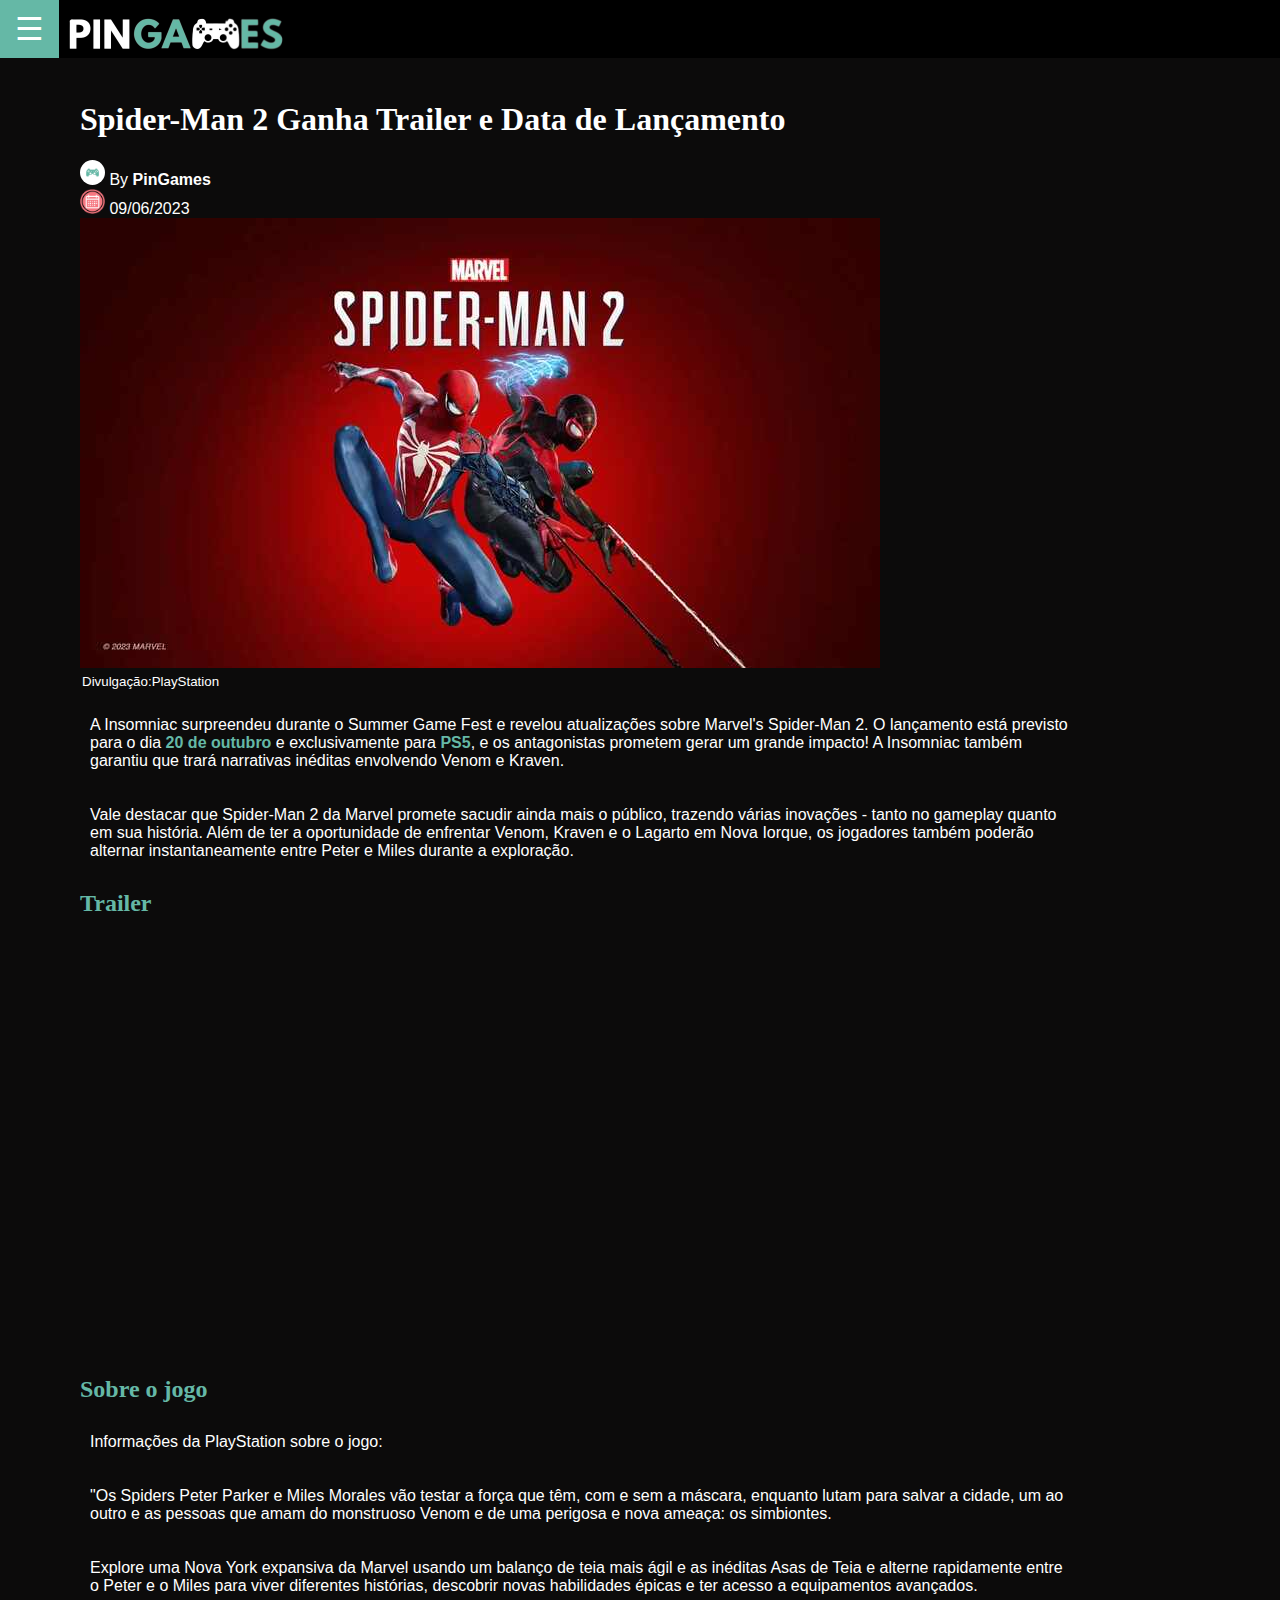
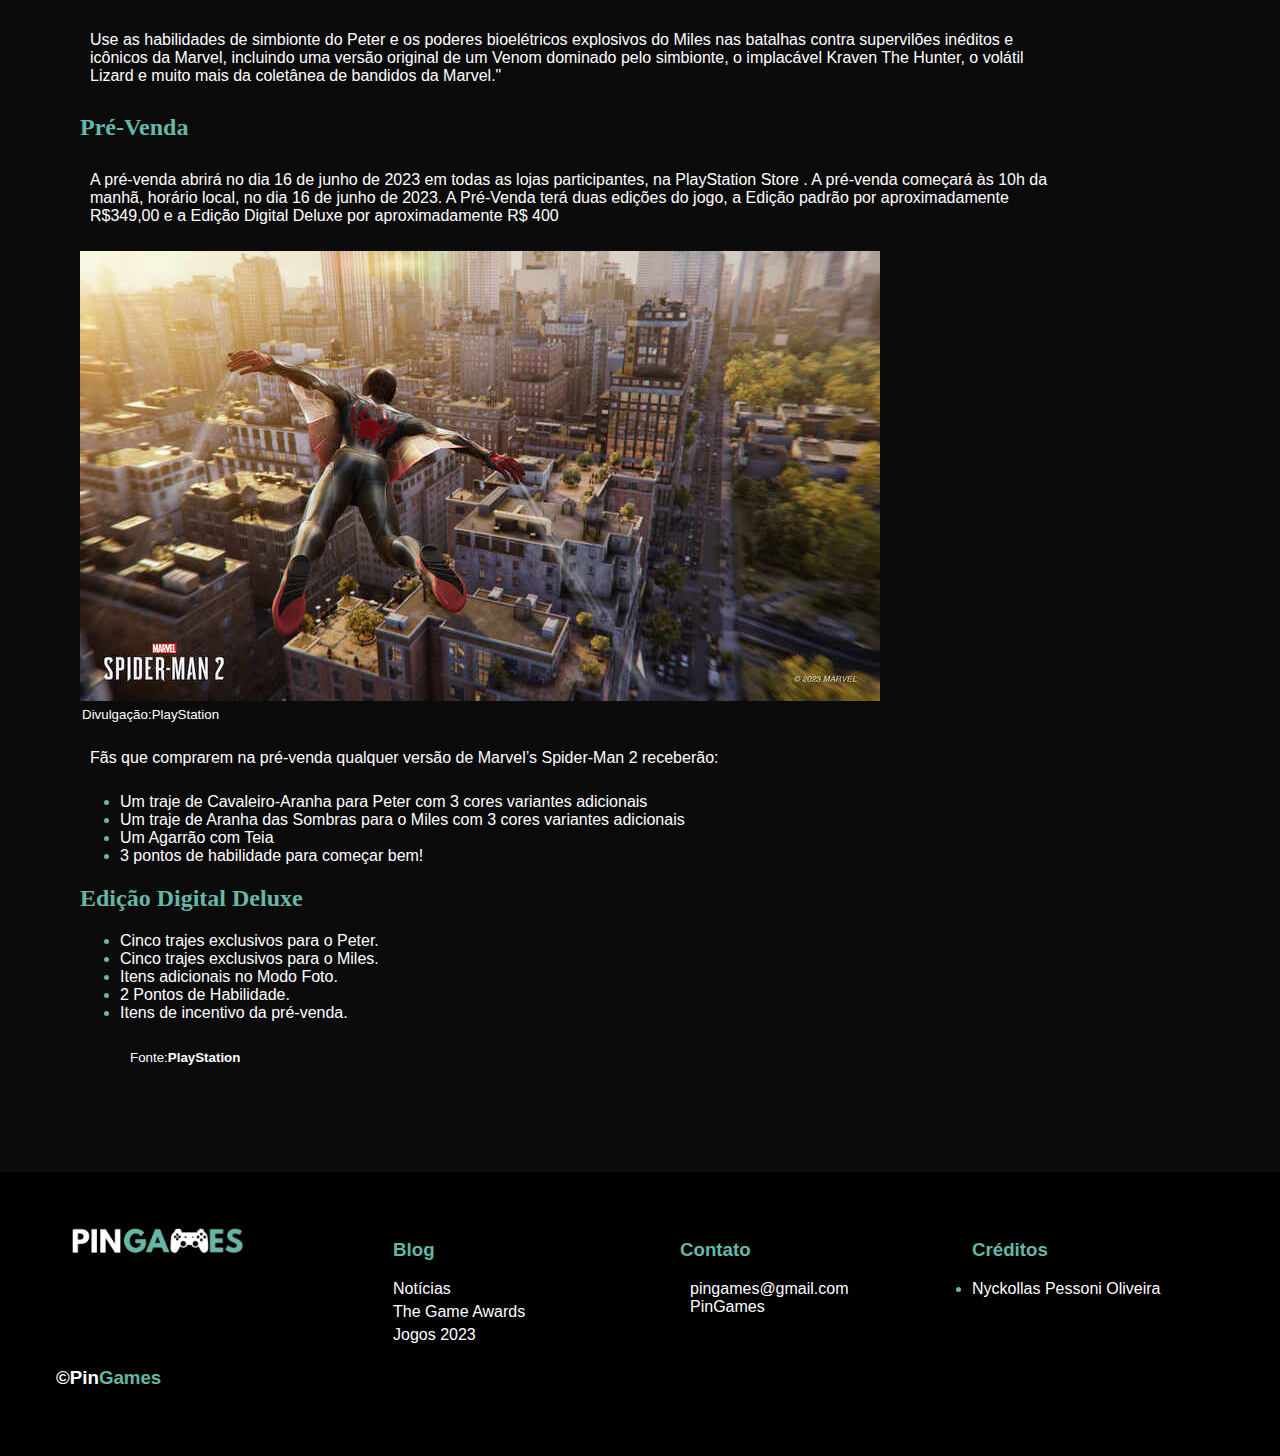
<file: Páginas/Spider man.html>
<!DOCTYPE html>
<html lang="pt-br">
<head>
    <meta charset="UTF-8">
    <meta name="viewport" content="width=device-width, initial-scale=1.0">
    <title>Spider-Man 2 Ganha Trailer e Data de Lançamento</title>
    <link rel="icon" href="../Fotos/logo.png">
    <link rel="stylesheet" href="https://cdnjs.cloudflare.com/ajax/libs/font-awesome/6.4.0/css/all.min.css" integrity="sha512-iecdLmaskl7CVkqkXNQ/ZH/XLlvWZOJyj7Yy7tcenmpD1ypASozpmT/E0iPtmFIB46ZmdtAc9eNBvH0H/ZpiBw==" crossorigin="anonymous" referrerpolicy="no-referrer" />
    <link rel="stylesheet" href="../Css/noticia.css"> 
    <script>
        var menu = false;
        function abrirNav(){
            if (menu == false){
                 document.getElementById("barra").style.width = "250px";
                menu = true;
            }
            else{
                document.getElementById("barra").style.width = "0";
                menu = false;
            }
        }
    </script>
</head>
<body>
    <header> 
        <button class="abrir filhoheader" onclick="abrirNav()">☰</button>  
        <img id="texto" src="../Fotos/PIN_GAMES_500x100__1_-removebg-preview.png" alt="logo" width="250" height="50">
    </header> 
    
    <div id="barra" class="barraL">
        <a class="nav-link primeiro" target="_self" title="Notícias" href="../index.html">NOTÍCIAS</a>
        <a class="nav-link" target="_self" title="Jogos" href="./Jogos 2023.html">JOGOS 2023</a>
        <a class="nav-link" target="_self" title="Review" href="./Game Awards.html">GAME AWARDS</a>
    </div>
  
    <main>
        <div class="txt">
            <h1>Spider-Man 2 Ganha Trailer e Data de Lançamento</h1>
                <img src="../Fotos/controle azul.png" alt="imagem do usuário que postou" class="controle" > By <strong>PinGames</strong> <br>
            <img src="../Fotos/calendarios.png" alt="Imagem de Calendário" class="calendario"> 09/06/2023
        </div>

        <img src="../Fotos/capa do jogo_Easy-Resize.com.jpg" alt="Capa do jogo Spider man"> <legend><small>Divulgação:PlayStation</small></legend>
        
        

        <p>A Insomniac surpreendeu durante o Summer Game Fest e revelou atualizações sobre Marvel's Spider-Man 2. O lançamento está previsto para o dia <strong class="importante">20 de outubro</strong> e exclusivamente para <strong class="importante">PS5</strong>, e os antagonistas prometem gerar um grande impacto! A Insomniac também garantiu que trará narrativas inéditas envolvendo Venom e Kraven.
        </p>
        <p>
            Vale destacar que Spider-Man 2 da Marvel promete sacudir ainda mais o público, trazendo várias inovações - tanto no gameplay quanto em sua história. Além de ter a oportunidade de enfrentar Venom, Kraven e o Lagarto em Nova Iorque, os jogadores também poderão alternar instantaneamente entre Peter e Miles durante a exploração.   
        </p>
        <h2>Trailer</h2>
        <iframe width="760" height="415" src="https://www.youtube.com/embed/KxZ1i-IC4xo" title="YouTube video player" frameborder="0" allow="accelerometer; autoplay; clipboard-write; encrypted-media; gyroscope; picture-in-picture; web-share" allowfullscreen></iframe>
        
        <h2>Sobre o jogo</h2>
        <p>Informações da PlayStation sobre o jogo:</p>
        <p>"Os Spiders Peter Parker e Miles Morales vão testar a força que têm, com e sem a máscara, enquanto lutam para salvar a cidade, um ao outro e as pessoas que amam do monstruoso Venom e de uma perigosa e nova ameaça: os simbiontes. </p>

        <p>Explore uma Nova York expansiva da Marvel usando um balanço de teia mais ágil e as inéditas Asas de Teia e alterne rapidamente entre o Peter e o Miles para viver diferentes histórias, descobrir novas habilidades épicas e ter acesso a equipamentos avançados.</p>
        
        <p> Use as habilidades de simbionte do Peter e os poderes bioelétricos explosivos do Miles nas batalhas contra supervilões inéditos e icônicos da Marvel, incluindo uma versão original de um Venom dominado pelo simbionte, o implacável Kraven The Hunter, o volátil Lizard e muito mais da coletânea de bandidos da Marvel."</p>
        
        <h2>Pré-Venda</h2>
        <p> A pré-venda abrirá no dia 16 de junho de 2023 em todas as lojas participantes, na PlayStation Store . A pré-venda começará às 10h da manhã, horário local, no dia 16 de junho de 2023. A Pré-Venda terá duas edições do jogo, a Edição padrão por aproximadamente R$349,00 e a Edição Digital Deluxe por aproximadamente R$ 400</p>
                
        <img src="../Fotos/52923526115_02f051a257_h_Easy-Resize.com.jpg" alt="imagem de Spider man 2"><legend><small>Divulgação:PlayStation</small></legend>
        <p>Fãs que comprarem na pré-venda qualquer versão de Marvel’s Spider-Man 2 receberão: </p>

        <ul>
            <li><span>Um traje de Cavaleiro-Aranha para Peter com 3 cores variantes adicionais</span></li>
            <li><span>Um traje de Aranha das Sombras para o Miles com 3 cores variantes adicionais</span> </li>
            <li><span>Um Agarrão com Teia</span></li>
            <li><span>3 pontos de habilidade para começar bem!</span></li>
        </ul>
                
        <h2>Edição Digital Deluxe</h2>
        <ul> 
            <li><span>  Cinco trajes exclusivos para o Peter.</span></li>
            <li><span>Cinco trajes exclusivos para o Miles.</span></li>
            <li><span>Itens adicionais no Modo Foto.</span></li>
            <li><span>2 Pontos de Habilidade.</span></li>
            <li><span>Itens de incentivo da pré-venda.</span></li>
            <p><small>Fonte:<strong>PlayStation</strong></small></p>
        </ul>
    </main>
  <footer>
    <div class="footer-content">
        <div class="footer-contacts">
            <img src="../Fotos/PIN_GAMES_500x100__1_-removebg-preview.png" alt="" class="footer-logo">
        </div>
        <!--Blog-->
        <ul class="footer-lista-blog" type="none" >
            <li >
                <h3>Blog</h3>
            </li>

            <li>
                <a target="_self" href="../index.html" class="footer-link">Notícias</a>
            </li>

            <li>
                <a target="_self" href="./Game Awards.html" class="footer-link" target="_blank">The Game Awards</a>
            </li>

            <li>
                <a target="_self" href="./Jogos 2023.html" class="footer-link" target="_blank">Jogos 2023</a>
            </li>
        </ul>
        <!--Contato-->
        <div class="footer-social-media">
            <ul class="footer-lista" type="none">
                <li>
                    <h3>Contato</h3>
                        <i class="fa-regular fa-envelope" style="color: #65b8a6;"></i> <span>pingames@gmail.com</span><br>

                        <i class="fa-brands fa-instagram" style="color: #65b8a6;"></i> <span>PinGames</span>
                </li>
            </ul>
        </div>
        <!--Créditos-->
        <div class="footer-social-media">
            <ul class="footer-lista" >
                <li type="none">
                    <h3>Créditos</h3>
                </li>
                    <li><span>Nyckollas Pessoni Oliveira</span></li>
            </ul>
        </div>
        <div class="final">
            <h3>&copy;Pin<p class="game">Games</p></h3>
        </div>   
    </div>    
  </footer>
</body>
</html>
</file>
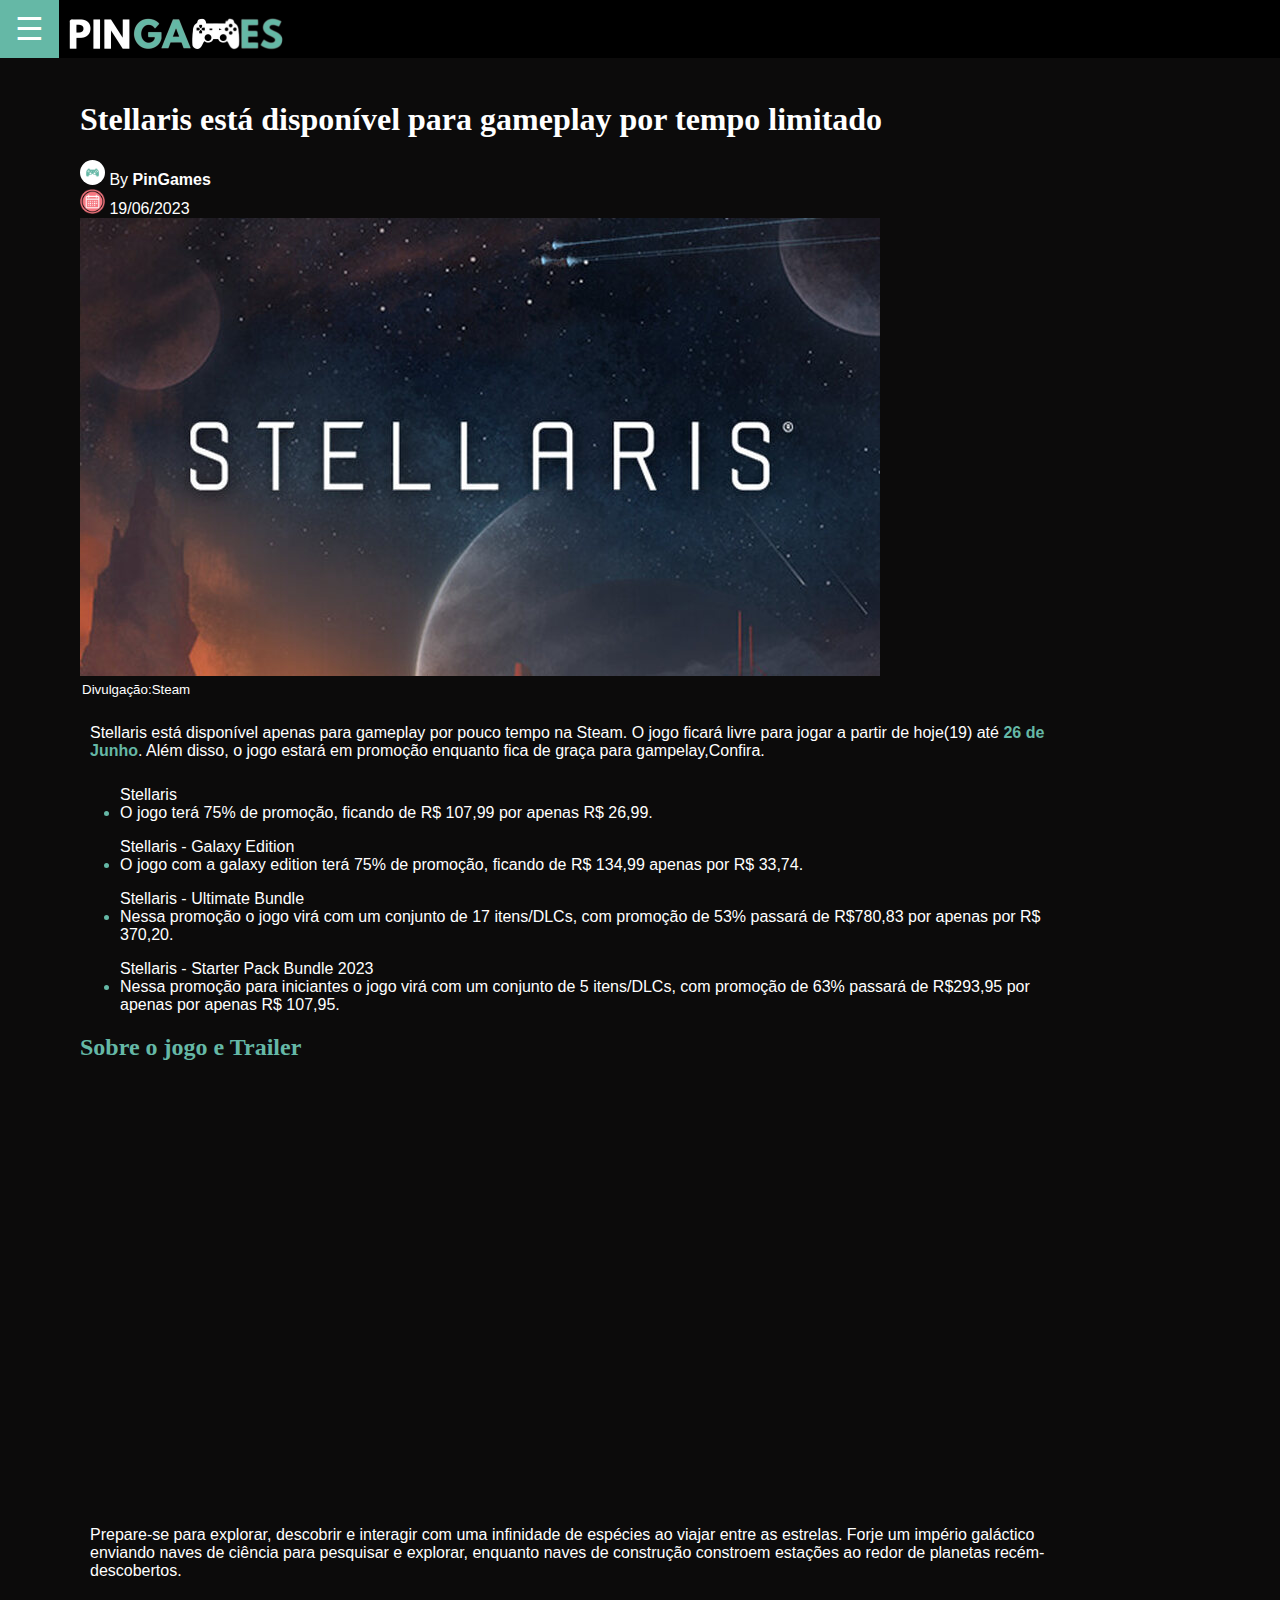
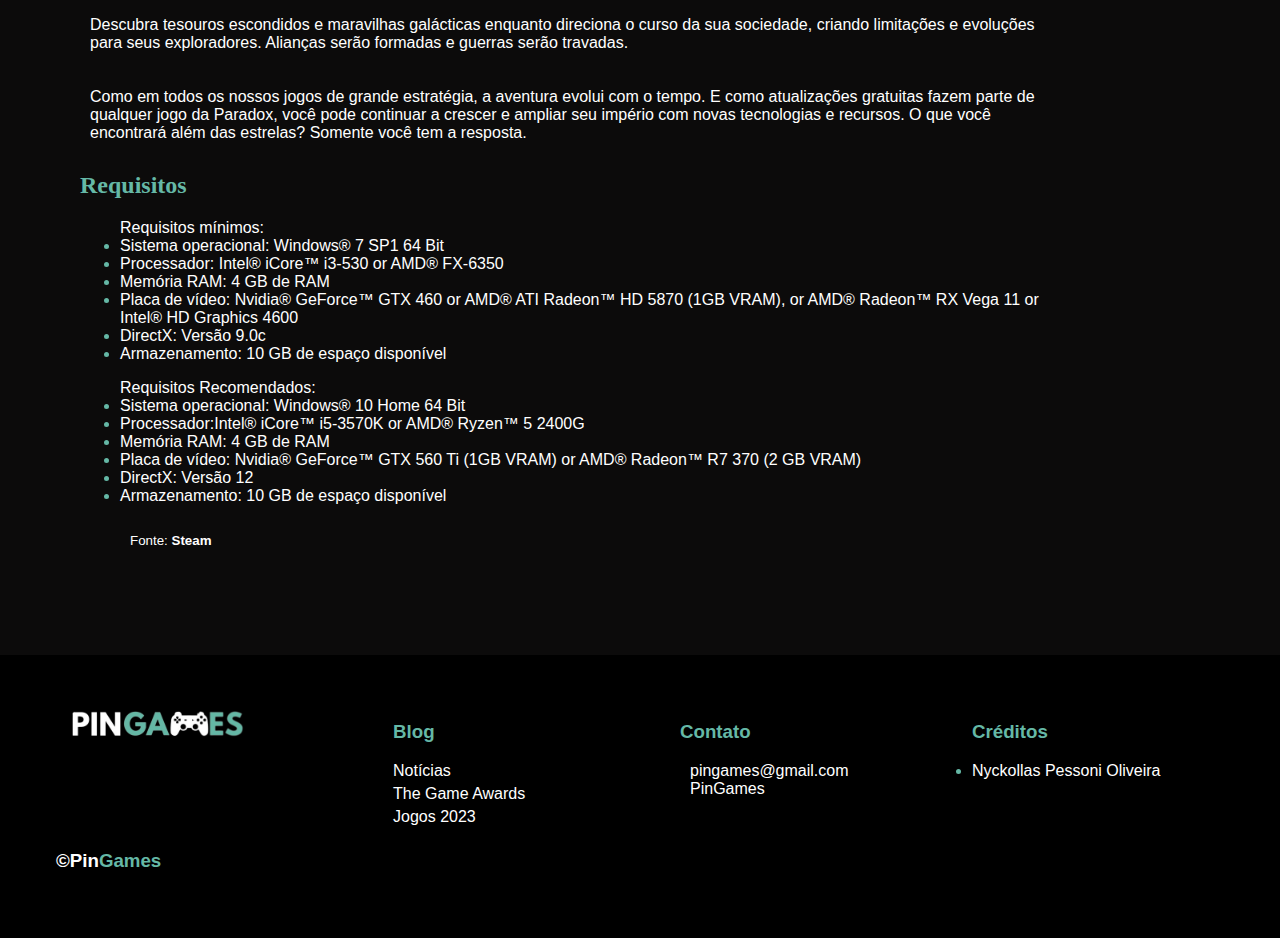
<file: Páginas/Stellaris.html>
<!DOCTYPE html>
<html lang="pt-br">
<head>
    <meta charset="UTF-8">
    <meta name="viewport" content="width=device-width, initial-scale=1.0">
    <title>Stellaris disponível para jogar por tempo limitado</title>
    <link rel="icon" href="../Fotos/logo.png">
    <link rel="stylesheet" href="https://cdnjs.cloudflare.com/ajax/libs/font-awesome/6.4.0/css/all.min.css" integrity="sha512-iecdLmaskl7CVkqkXNQ/ZH/XLlvWZOJyj7Yy7tcenmpD1ypASozpmT/E0iPtmFIB46ZmdtAc9eNBvH0H/ZpiBw==" crossorigin="anonymous" referrerpolicy="no-referrer" />
    <link rel="stylesheet" href="../Css/noticia.css">
    <script>
        var menu = false;
        function abrirNav(){
            if (menu == false){
                 document.getElementById("barra").style.width = "250px";
                menu = true;
            }
            else{
                document.getElementById("barra").style.width = "0";
                menu = false;
            }
        }     
    </script>
</head>
<body>
    <header> 
        <button class="abrir filhoheader" onclick="abrirNav()">☰</button>  
        <img id="texto" src="../Fotos/PIN_GAMES_500x100__1_-removebg-preview.png" alt="logo" width="250" height="50">
    </header> 
    
    <div id="barra" class="barraL">
        <a class="nav-link primeiro" target="_self" title="Notícias" href="../index.html">NOTÍCIAS</a>
        <a class="nav-link" target="_self" title="Jogos" href="./Jogos 2023.html">JOGOS 2023</a>
        <a class="nav-link" target="_self" title="Review" href="./Game Awards.html">GAME AWARDS</a>
    </div>
  
    <main>
        <div class="txt">
            <h1>Stellaris está disponível para gameplay por tempo limitado</h1>
            <img src="../Fotos/controle azul.png" alt="imagem do usuário que postou" class="controle" > By <strong>PinGames</strong> <br>
            <img src="../Fotos/calendarios.png" alt="Imagem de Calendário" class="calendario"> 19/06/2023
        </div>

        <img src="../Fotos/Stellaris_Easy-Resize.com.jpg" alt="Capa de jogo"> <legend><small>Divulgação:Steam</small></legend>
        <p>
            Stellaris está disponível apenas para gameplay por pouco tempo na Steam. O jogo ficará livre para jogar a partir de hoje(19) até <strong class="importante">26 de Junho</strong>. Além disso, o jogo estará em promoção enquanto fica de graça para gampelay,Confira.
        </p>

        <ul>
            Stellaris
            <li><span>O jogo terá 75% de promoção, ficando de R$ 107,99 por apenas R$ 26,99.</span></li>
        </ul>

        <ul>
            Stellaris - Galaxy Edition
            <li><span>O jogo com a galaxy edition terá 75% de promoção, ficando de R$ 134,99 apenas por R$ 33,74.</span></li>
        </ul>

        <ul>
            Stellaris - Ultimate Bundle
            <li><span>Nessa promoção o jogo virá com um conjunto de 17 itens/DLCs, com promoção de 53% passará de R$780,83 por apenas por R$ 370,20.</span></li>
        </ul>
        
        <ul>
            Stellaris - Starter Pack Bundle 2023
            <li><span>Nessa promoção para iniciantes o jogo virá com um conjunto de 5 itens/DLCs, com promoção de 63% passará de R$293,95 por apenas por apenas R$ 107,95.</span></li>
        </ul>

        <h2>Sobre o jogo e Trailer</h2>
        <iframe width="760" height="415" src="https://www.youtube.com/embed/bxTT258PmNc" title="YouTube video player" frameborder="0" allow="accelerometer; autoplay; clipboard-write; encrypted-media; gyroscope; picture-in-picture; web-share" allowfullscreen></iframe>

        <p>Prepare-se para explorar, descobrir e interagir com uma infinidade de espécies ao viajar entre as estrelas. Forje um império galáctico enviando naves de ciência para pesquisar e explorar, enquanto naves de construção constroem estações ao redor de planetas recém-descobertos. </p>
        
        <p>Descubra tesouros escondidos e maravilhas galácticas enquanto direciona o curso da sua sociedade, criando limitações e evoluções para seus exploradores. Alianças serão formadas e guerras serão travadas. </p>

        <p> Como em todos os nossos jogos de grande estratégia, a aventura evolui com o tempo. E como atualizações gratuitas fazem parte de qualquer jogo da Paradox, você pode continuar a crescer e ampliar seu império com novas tecnologias e recursos. O que você encontrará além das estrelas? Somente você tem a resposta.</p>
        
                
        <h2>Requisitos</h2>
        <ul>Requisitos mínimos: 
            <li><span>Sistema operacional: Windows® 7 SP1 64 Bit</span></li>
            <li><span>Processador: Intel® iCore™ i3-530 or AMD® FX-6350</span></li>
            <li><span>Memória RAM:  4 GB de RAM</span></li>
            <li><span>Placa de vídeo: Nvidia® GeForce™ GTX 460 or AMD® ATI Radeon™ HD 5870 (1GB VRAM), or AMD® Radeon™ RX Vega 11 or Intel® HD Graphics 4600</span></li>
            <li><span> DirectX: Versão 9.0c</span></li>
            <li><span>Armazenamento: 10 GB de espaço disponível</span></li>  
        </ul>
        
        <ul>Requisitos Recomendados: 
            <li><span>Sistema operacional: Windows® 10 Home 64 Bit</span></li>
            <li><span>Processador:Intel® iCore™ i5-3570K or AMD® Ryzen™ 5 2400G</span></li>
            <li><span>Memória RAM: 4 GB de RAM</span></li>
            <li><span>Placa de vídeo: Nvidia® GeForce™ GTX 560 Ti (1GB VRAM) or AMD® Radeon™ R7 370 (2 GB VRAM)</span></li>
            <li><span> DirectX: Versão 12</span></li>
            <li><span>Armazenamento: 10 GB de espaço disponível</span></li>
            <p><small>Fonte: <strong>Steam</small></strong></p>
        </ul>

    </main>
  <footer>
    <div class="footer-content">
        <div class="footer-contacts">
            <img src="../Fotos/PIN_GAMES_500x100__1_-removebg-preview.png" alt="" class="footer-logo">
        </div>
        <!--Blog-->
        <ul class="footer-lista-blog" type="none" >
            <li >
                <h3>Blog</h3>
            </li>

            <li>
                <a target="_self" href="../index.html" class="footer-link">Notícias</a>
            </li>

            <li>
                <a target="_self" href="./Game Awards.html" class="footer-link" target="_blank">The Game Awards</a>
            </li>

            <li>
                <a target="_self" href="./Jogos 2023.html" class="footer-link" target="_blank">Jogos 2023</a>
            </li>
        </ul>
        <!--Contato-->
        <div class="footer-social-media">
            <ul class="footer-lista" type="none">
                <li>
                    <h3>Contato</h3>
                        <i class="fa-regular fa-envelope" style="color: #65b8a6;"></i> <span>pingames@gmail.com</span><br>

                        <i class="fa-brands fa-instagram" style="color: #65b8a6;"></i> <span>PinGames</span>
                </li>
            </ul>
        </div>
        <!--Créditos-->
        <div class="footer-social-media">
            <ul class="footer-lista" >
                <li type="none">
                    <h3>Créditos</h3>
                </li>
                    <li><span>Nyckollas Pessoni Oliveira</span></li>
            </ul>
        </div>
        <div class="final">
            <h3>&copy;Pin<p class="game">Games</p></h3>
        </div>   
    </div>    
  </footer>
</body>
</html>
</file>
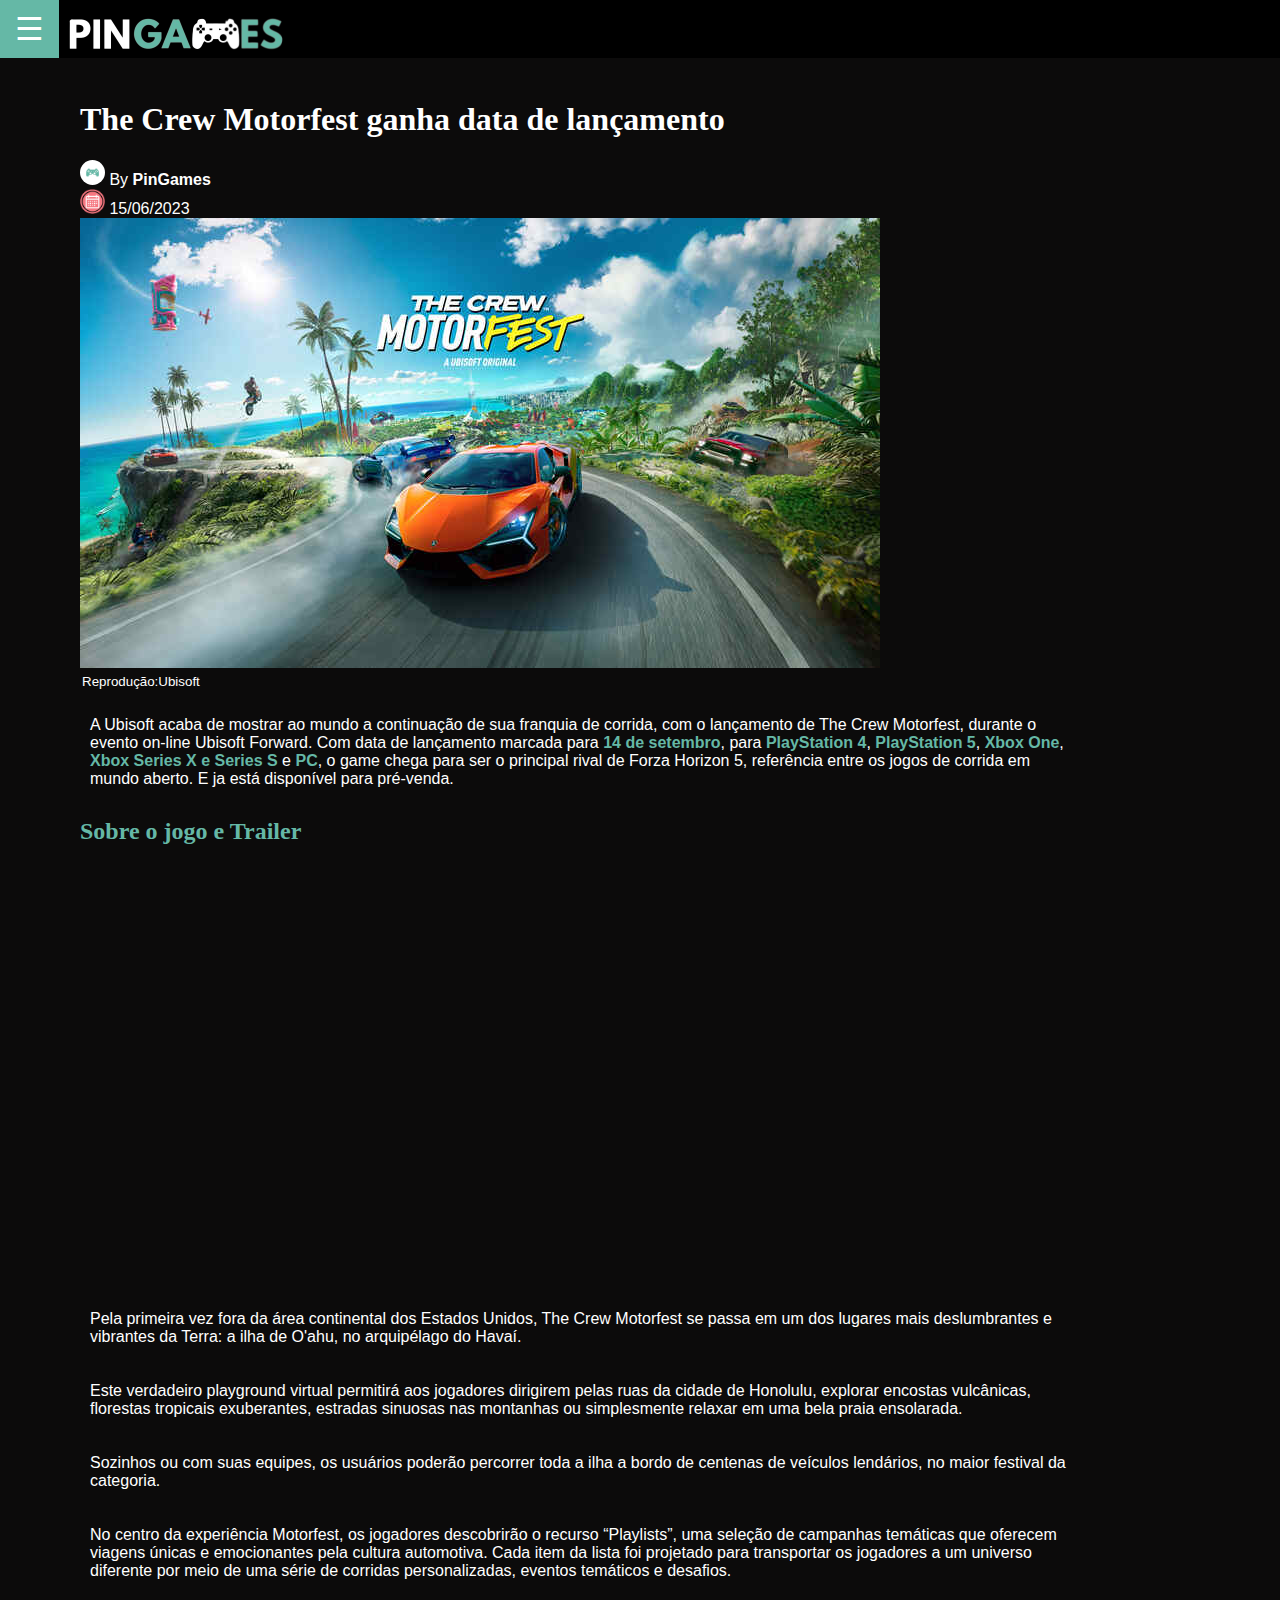
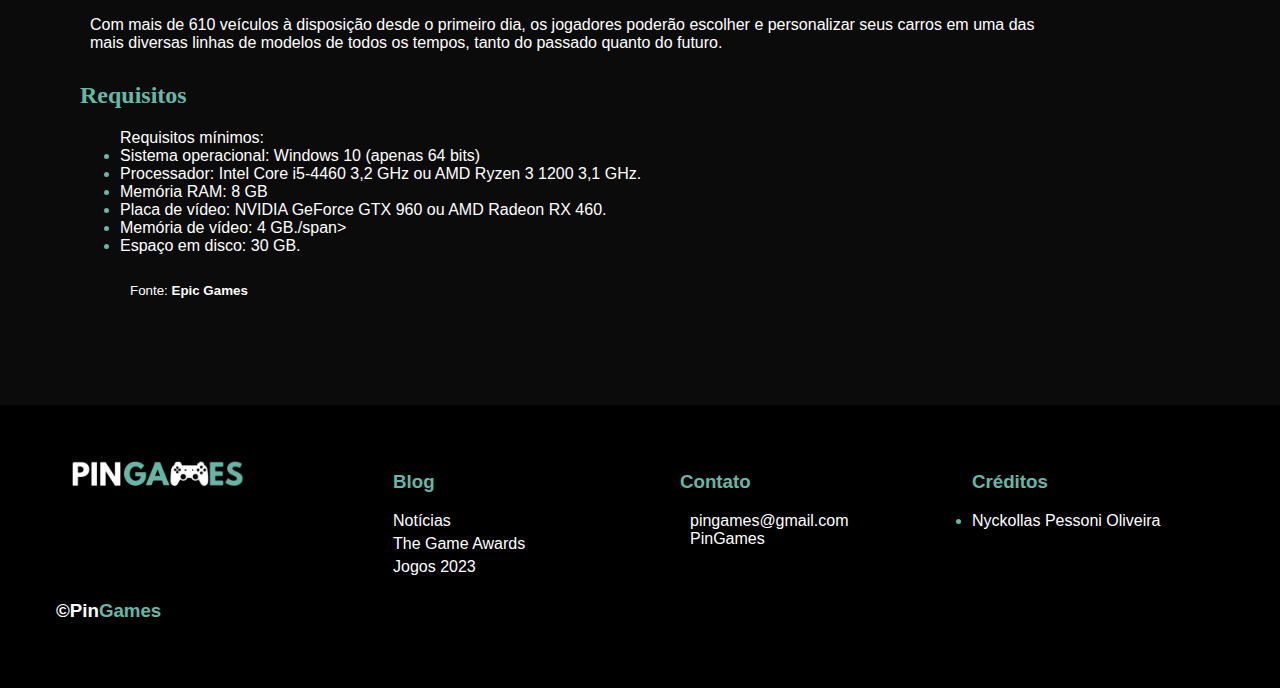
<file: Páginas/thecrew.html>
<!DOCTYPE html>
<html lang="pt-br">
<head>
    <meta charset="UTF-8">
    <meta name="viewport" content="width=device-width, initial-scale=1.0">
    <title>The Crew Motorfest ganha data de lançamento</title>
    <link rel="icon" href="../Fotos/logo.png">
    <link rel="stylesheet" href="https://cdnjs.cloudflare.com/ajax/libs/font-awesome/6.4.0/css/all.min.css" integrity="sha512-iecdLmaskl7CVkqkXNQ/ZH/XLlvWZOJyj7Yy7tcenmpD1ypASozpmT/E0iPtmFIB46ZmdtAc9eNBvH0H/ZpiBw==" crossorigin="anonymous" referrerpolicy="no-referrer" />
    <link rel="stylesheet" href="../Css/noticia.css">
    <script>
        var menu = false;
        function abrirNav(){
            if (menu == false){
                 document.getElementById("barra").style.width = "250px";
                menu = true;
            }
            else{
                document.getElementById("barra").style.width = "0";
                menu = false;
            }
        }
    </script>
</head>
<body>
    <header> 
        <button class="abrir filhoheader" onclick="abrirNav()">☰</button>  
        <img id="texto" src="../Fotos/PIN_GAMES_500x100__1_-removebg-preview.png" alt="logo" width="250" height="50">
    </header> 
    
    <div id="barra" class="barraL">
        <a class="nav-link primeiro" target="_self" title="Notícias" href="../index.html">NOTÍCIAS</a>
        <a class="nav-link" target="_self" title="Jogos" href="./Jogos 2023.html">JOGOS 2023</a>
        <a class="nav-link" target="_self" title="Review" href="./Game Awards.html">GAME AWARDS</a>
    </div>

    <main>
        <div class="txt">
            <h1>The Crew Motorfest ganha data de lançamento</h1>
            <img src="../Fotos/controle azul.png" alt="imagem do usuário que postou" class="controle" > By <strong>PinGames</strong> <br>
            <img src="../Fotos/calendarios.png" alt="Imagem de Calendário" class="calendario"> 15/06/2023
        </div>

        <img src="../Fotos/The crew_Easy-Resize.com.jpg" alt="Capa de jogo"> <legend><small>Reprodução:Ubisoft</small></legend>
        <p>
            A Ubisoft acaba de mostrar ao mundo a continuação de sua franquia de corrida, com o lançamento de The Crew Motorfest, durante o evento on-line Ubisoft Forward. Com data de lançamento marcada para <strong class="importante">14 de setembro</strong>, para <strong class="importante">PlayStation 4</strong>, <strong class="importante">PlayStation 5</strong>, <strong class="importante">Xbox One</strong>, <strong class="importante">Xbox Series X e Series S</strong> e<strong class="importante"> PC</strong>, o game chega para ser o principal rival de Forza Horizon 5, referência entre os jogos de corrida em mundo aberto. E ja está disponível para pré-venda.
        </p>

        <h2>Sobre o jogo e Trailer</h2>
        <iframe width="760" height="415" src="https://www.youtube.com/embed/fwCTd_jBH9A" title="YouTube video player" frameborder="0" allow="accelerometer; autoplay; clipboard-write; encrypted-media; gyroscope; picture-in-picture; web-share" allowfullscreen></iframe>

        <p>
            Pela primeira vez fora da área continental dos Estados Unidos, The Crew Motorfest se passa em um dos lugares mais deslumbrantes e vibrantes da Terra: a ilha de O'ahu, no arquipélago do Havaí.
        </p>
        <p>
            Este verdadeiro playground virtual permitirá aos jogadores dirigirem pelas ruas da cidade de Honolulu, explorar encostas vulcânicas, florestas tropicais exuberantes, estradas sinuosas nas montanhas ou simplesmente relaxar em uma bela praia ensolarada.
        </p>
        <p>
            Sozinhos ou com suas equipes, os usuários poderão percorrer toda a ilha a bordo de centenas de veículos lendários, no maior festival da categoria.
        </p>
        <p>
            No centro da experiência Motorfest, os jogadores descobrirão o recurso “Playlists”, uma seleção de campanhas temáticas que oferecem viagens únicas e emocionantes pela cultura automotiva. Cada item da lista foi projetado para transportar os jogadores a um universo diferente por meio de uma série de corridas personalizadas, eventos temáticos e desafios.
        </p>
        <p>Com mais de 610 veículos à disposição desde o primeiro dia, os jogadores poderão escolher e personalizar seus carros em uma das mais diversas linhas de modelos de todos os tempos, tanto do passado quanto do futuro.</p>

        <h2>Requisitos</h2>
        <ul>Requisitos mínimos: 
            <li><span>Sistema operacional: Windows 10 (apenas 64 bits)</span></li>
            <li><span>Processador: Intel Core i5-4460 3,2 GHz ou AMD Ryzen 3 1200 3,1 GHz.</span></li>
            <li><span>Memória RAM: 8 GB</span></li>
            <li><span>Placa de vídeo: NVIDIA GeForce GTX 960 ou AMD Radeon RX 460.</span></li>
            <li><span>Memória de vídeo: 4 GB./span></li>
            <li><span> Espaço em disco: 30 GB.</span></li>
            <p><small>Fonte: <strong>Epic Games</small></strong></p>     
        </ul>
    </main>
  <footer>
    <div class="footer-content">
        <div class="footer-contacts">
            <img src="../Fotos/PIN_GAMES_500x100__1_-removebg-preview.png" alt="" class="footer-logo">
        </div>
        <!--Blog-->
        <ul class="footer-lista-blog" type="none" >
            <li >
                <h3>Blog</h3>
            </li>

            <li>
                <a target="_self" href="../index.html" class="footer-link">Notícias</a>
            </li>

            <li>
                <a target="_self" href="./Game Awards.html" class="footer-link" target="_blank">The Game Awards</a>
            </li>

            <li>
                <a target="_self" href="./Jogos 2023.html" class="footer-link" target="_blank">Jogos 2023</a>
            </li>
        </ul>
        <!--Contato-->
        <div class="footer-social-media">
            <ul class="footer-lista" type="none">
                <li>
                    <h3>Contato</h3>
                        <i class="fa-regular fa-envelope" style="color: #65b8a6;"></i> <span>pingames@gmail.com</span><br>

                        <i class="fa-brands fa-instagram" style="color: #65b8a6;"></i> <span>PinGames</span>
                </li>
            </ul>
        </div>
        <!--Créditos-->
        <div class="footer-social-media">
            <ul class="footer-lista" >
                <li type="none">
                    <h3>Créditos</h3>
                </li>
                    <li><span>Nyckollas Pessoni Oliveira</span></li>
            </ul>
        </div>
        <div class="final">
            <h3>&copy;Pin<p class="game">Games</p></h3>
        </div>   
    </div>    
  </footer>
</body>
</html>
</file>
<file: Css/noticia.css>
body {
background-color: rgb(12, 11, 11);
font-family: sans-serif;
color: white;
margin: 0%;
}

/* Inicio Header */
header{
padding-top: 0;
width: 100%;
background-size: cover;
background-position: center;
text-align:justify;
position: fixed;
z-index: 2;
background-color: rgb(0, 0, 0);
}

.filhoheader {
display: inline;
}

.barraL {
height: 100%;
width: 0;
position: fixed;
z-index: 1;
top: 3.9rem;
left: 0;
background-color: #111;
overflow-x: hidden;
transition: 0.5s;
}

button{
background-color: #000000;
}

.barraL a {
padding: 8px 8px 8px 32px;
text-decoration: none;
font-size: 25px;
color: #818181;
display: block;
transition: 0.3s;
}

.primeiro {
margin-top: 20px;
}

.barraL a:hover {
color: rgb(101, 184, 166);
}

.barraL .fechar {
position: absolute;
top: 0;
right: 10px;
font-size: 25px;
margin-left: 50px;
}

.abrir {
font-size: 2rem;
cursor: pointer;
background-color: #000000;
color: white;
padding: 10px 15px;
border: none;
}

.abrir:hover {
background-color: rgb(101, 184, 166);
transition: 0.45s;
}

@media screen and (max-height: 450px) {
.barraL {padding-top: 15px;}
.barraL a {font-size: 18px;}
}

#texto{
position: absolute;
top: 0;
right: 0.5rem;
left: 1.5rem;
margin-left: 25px;
margin-top: 0.5rem;
}
/*Fim Header */
main{
max-width: 1000px;
padding: 80px;
}

img[class="logo"]{
width: 250px;
height: 50px;
left: 1.5rem;
margin-top: 0.5rem;
margin-left: 25px;
}

img[class="controle"]{
height: 25px;
border-radius: 100px;
}

img[class="calendario"]{
height: 25px;
}

p{
padding: 10px;
}

ul li{
color: #65B8A6;
}

ul li span{
color: white;
}

h1{
font-family: 'Times New Roman', Times, serif;
}

h2{
color: #65B8A6;
font-family: 'Times New Roman', Times, serif;
}

h1{
font-family: 'Times New Roman', Times, serif;
}

h2{
color: #65B8A6;
font-family: 'Times New Roman', Times, serif;
}

.importante{
color:#65B8A6;
}
/*Inicio Footer */
footer{ 
width: 100%;
position: static;
}

/* Divide em Blocos */
.footer-content{
background-color: black;
display: grid;
grid-template-columns: repeat(4,1fr);
padding: 3rem 3.5rem;
}

footer ul li {
color: white;
}

.footer-logo{
width: 200px;
}
/*Deixa na mesma altura do que os "Blocos" contato e créditos*/
.footer-lista-blog{
margin: 0px;
}
/*Espaçamento entres os li*/
.footer-lista-blog li{
margin: 5px;
}

.final h3 p{
display: inline;
}

.game{
color: #65B8A6;
padding: 0;
}
/* Mantém a bolinha do li de uma cor no footer */
footer ul li{
color: #65B8A6;
}
/* Mantém o texto do li de outra cor no footer */
footer ul li span{
color: white;
}

/* Tira sublinhados */
a{
text-decoration: none;
color: white;
}

i{
margin: 5px;
}
</file>
